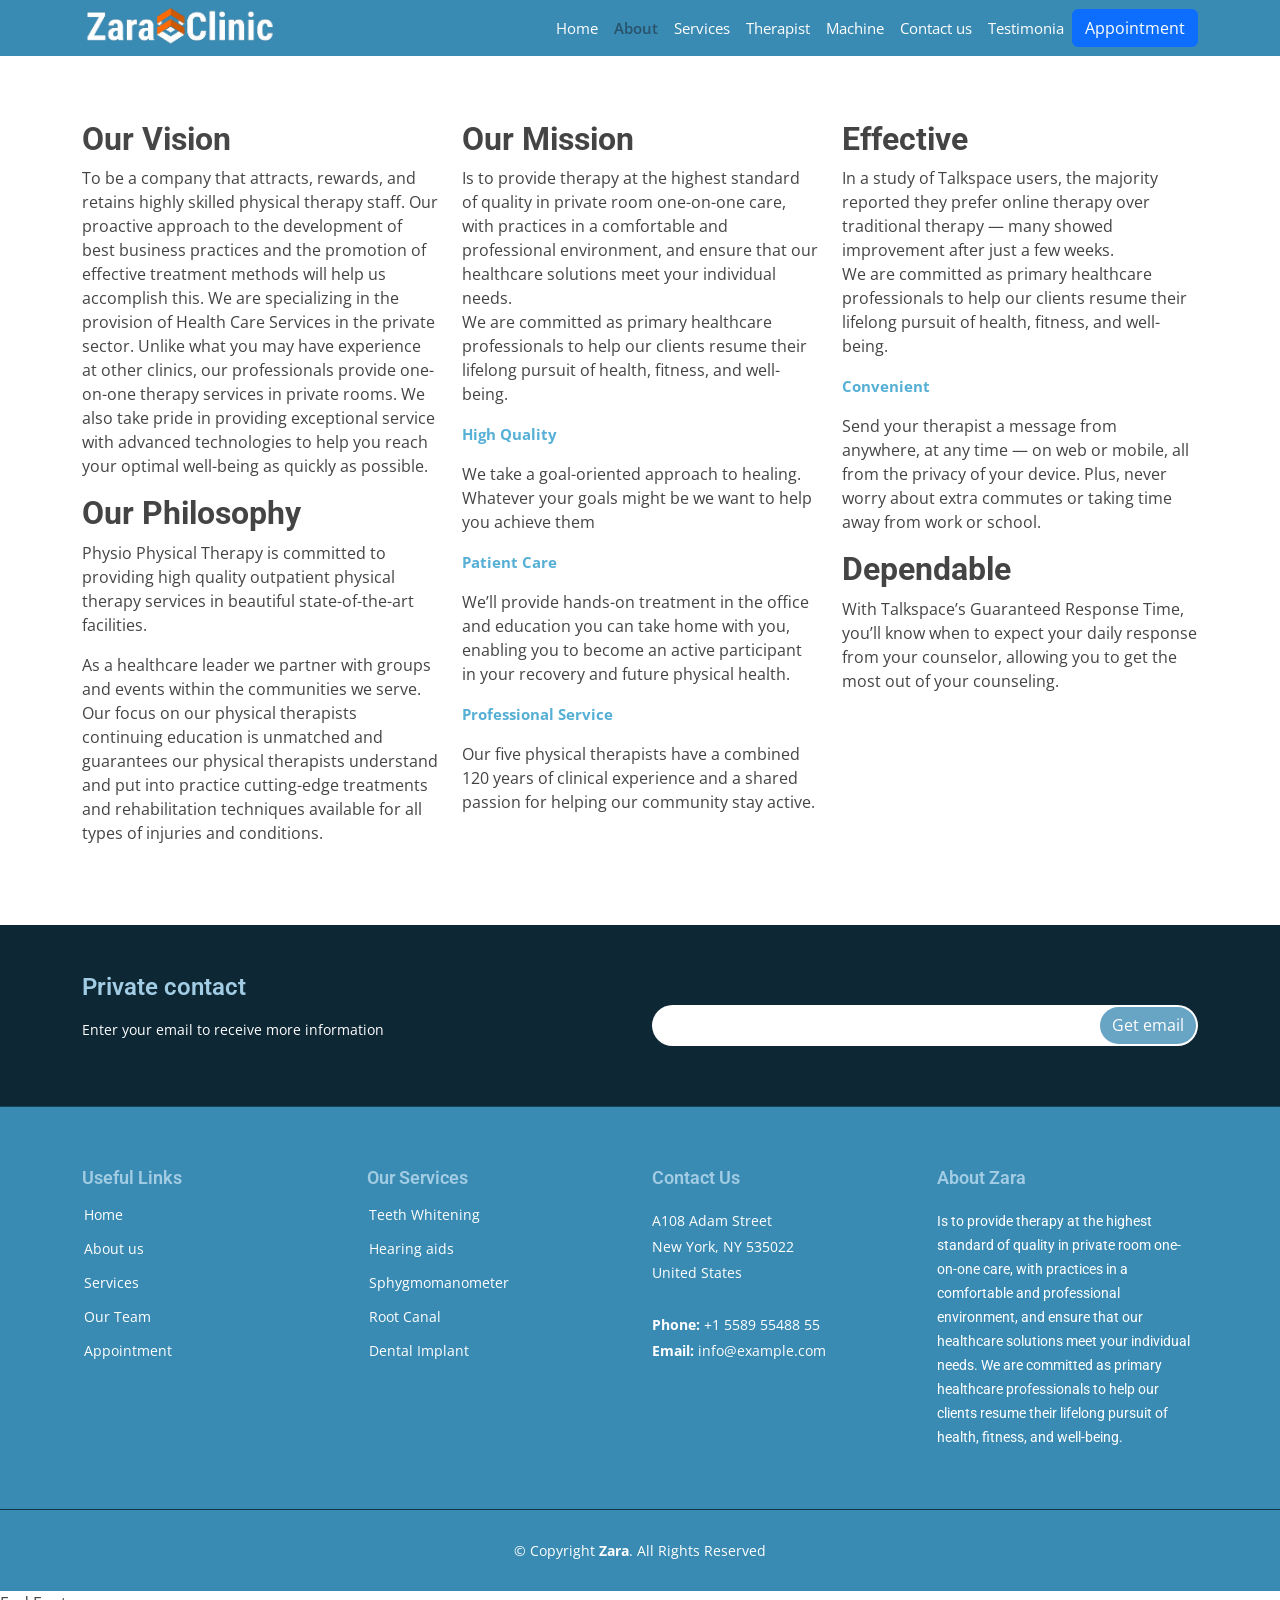
<file: about.html>
<!DOCTYPE html>
<html lang="en">

<head>
    <meta charset="utf-8">
    <meta content="width=device-width, initial-scale=1.0" name="viewport">
    <meta content="" name="description">
    <meta content="" name="keywords">

    <title>Zara Therapy Clinic</title>
    <!-- Google Fonts -->
    <link
        href="https://fonts.googleapis.com/css?family=Open+Sans:300,300i,400,400i,600,600i,700,700i|Roboto:300,300i,400,400i,500,500i,700,700i&display=swap"
        rel="stylesheet">
    <!-- Bootstrap -->
    <link href="https://cdn.jsdelivr.net/npm/bootstrap@5.3.2/dist/css/bootstrap.min.css" rel="stylesheet"
        integrity="sha384-T3c6CoIi6uLrA9TneNEoa7RxnatzjcDSCmG1MXxSR1GAsXEV/Dwwykc2MPK8M2HN" crossorigin="anonymous">

    <link href="style.css" rel="stylesheet">
</head>

<body>

    <!-- Header Start     -->
    <nav class="navbar navbar-expand-lg  sticky-sm-top">
        <div class="container">
            <img src="images/logo.png" class="float-end" alt="zara">
            <button class="navbar-toggler" type="button" data-bs-toggle="collapse"
                data-bs-target="#navbarSupportedContent" aria-controls="navbarSupportedContent" aria-expanded="false"
                aria-label="Toggle navigation">
                <span class="navbar-toggler-icon"></span>
            </button>
            <div class="collapse navbar-collapse" id="navbarSupportedContent">
                <ul class="navbar-nav ms-auto mb-2 mb-lg-0">
                    <li class="nav-item">
                        <a class="nav-link " href="index.html">Home</a>
                    </li>
                    <li class="nav-item">
                        <a class="nav-link active" aria-current="page" href="#">About</a>
                    </li>
                    <li class="nav-item">
                        <a class="nav-link" href="services.html">Services</a>
                    </li>

                    <li class="nav-item">
                        <a class="nav-link" href="therapist.html">Therapist</a>
                    </li>
                    <li class="nav-item">
                        <a class="nav-link" href="machine.html">Machine</a>
                    </li>
                    <li class="nav-item">
                        <a class="nav-link" href="contact.html">Contact us</a>
                    </li>
                    <li class="nav-item">
                        <a class="nav-link" href="testimonial.html">Testimonia</a>
                    </li>
                    </li>
                    <li class="nav-item">
                        <a href="appoinment.html"> <button class="btn btn-primary" type="submit">Appointment</button></a>
                    </li>


                </ul>

            </div>
        </div>
    </nav>

    <!-- Header End -->

    <!-- About Section  -->

    <div class="container  py-5 ">
        <div class="row  py-3">
            <div class="col">
                <h2 class="widget-title" style="color: #464646;">Our Vision</h2>
                <div class="siteorigin-widget-tinymce textwidget">
                    <p>To be a company that attracts, rewards, and retains highly skilled physical therapy staff. Our
                        proactive
                        approach to the development of best business practices and the promotion of effective treatment
                        methods
                        will
                        help us accomplish this. We are specializing in the provision of Health Care Services in the
                        private
                        sector.
                        Unlike what you may have experience at other clinics, our professionals provide one-on-one
                        therapy
                        services
                        in private rooms. We also take pride in providing exceptional service with advanced technologies
                        to help
                        you
                        reach your optimal well-being as quickly as possible.</p>
                </div>

                <div id="panel-7483-0-0-1" class="so-panel widget widget_sow-editor panel-last-child" data-index="1">
                    <div class="so-widget-sow-editor so-widget-sow-editor-base">
                        <h2 class="widget-title">Our Philosophy</h2>
                        <div class="siteorigin-widget-tinymce textwidget">
                            <p>Physio Physical Therapy is committed to providing high quality outpatient physical
                                therapy services
                                in
                                beautiful state-of-the-art facilities.</p>
                            <p>As a healthcare leader we partner with groups and events within the communities we serve.
                                Our focus
                                on
                                our
                                physical therapists continuing education is unmatched and guarantees our physical
                                therapists
                                understand
                                and
                                put into practice cutting-edge treatments and rehabilitation techniques available for
                                all types of
                                injuries
                                and conditions.</p>
                        </div>
                    </div>
                </div>
            </div>


            <div class="col">
                <h2 class="widget-title">Our Mission</h2>
                <div class="siteorigin-widget-tinymce textwidget">
                    <div>Is to provide therapy at the highest standard of quality in private room one-on-one care, with
                        practices
                        in a comfortable and professional environment, and ensure that our healthcare solutions meet
                        your
                        individual
                        needs.</div>
                    <p>We are committed as primary healthcare professionals to help our clients resume their lifelong
                        pursuit of
                        health, fitness, and well-being.</p>
                    <p><span style="color: #56afd5; font-size: 15px;"><strong>High <span
                                    style="color: #56afd5;">Quality</span></strong></span></p>
                    <p>We take a goal-oriented approach to healing. Whatever your goals might be we want to help you
                        achieve
                        them
                    </p>
                    <p><span style="color: #56afd5; font-size: 15px;"><strong>Patient Care</strong></span></p>
                    <p>We’ll provide hands-on treatment in the office and education you can take home with you, enabling
                        you to
                        become an active participant in your recovery and future physical health.</p>
                    <p><span style="color: #56afd5; font-size: 15px;"><strong>Professional Service </strong></span></p>
                    <p>Our five physical therapists have a combined 120 years of clinical experience and a shared
                        passion for
                        helping our community stay active.</p>
                    <p><span style="color: #56afd5; font-size: 15px;">
                </div>
            </div>

            <div class="col">
                <h2 class="widget-title">Effective</h2>
                <div class="siteorigin-widget-tinymce textwidget">
                    <div>In a study of Talkspace users, the majority reported they prefer online therapy over
                        traditional therapy — many showed improvement after just a few weeks.</div>
                    <p>We are committed as primary healthcare professionals to help our clients resume their lifelong
                        pursuit of
                        health, fitness, and well-being.</p>
                    <p><span style="color: #56afd5; font-size: 15px;"><strong>Convenient <span
                                    style="color: #56afd5;"></span></strong></span></p>
                    <p>Send your therapist a message from anywhere, at any time — on web or mobile, all from the privacy
                        of your device. Plus, never worry about extra commutes or taking time away from work or school.
                    </p>

                    <div id="panel-7483-0-0-1" class="so-panel widget widget_sow-editor panel-last-child"
                        data-index="1">
                        <div class="so-widget-sow-editor so-widget-sow-editor-base">
                            <h2 class="widget-title">Dependable</h2>
                            <div class="siteorigin-widget-tinymce textwidget">
                                <p>With Talkspace’s Guaranteed Response Time, you’ll know when to expect your daily
                                    response from your counselor, allowing you to get the most out of your counseling.
                                </p>
                          
                            </div>
                        </div>
                    </div>
                </div>


            </div>
        </div>
    </div>   

</main><!-- About Section End  -->


        <!-- Footer Start  -->
        <footer id="footer" data-aos="fade-up" data-aos-easing="ease-in-out" data-aos-duration="500">

            <div class="footer-newsletter">
                <div class="container">
                    <div class="row">
                        <div class="col-lg-6">
                            <h4>Private contact</h4>
                            <p>Enter your email to receive more information</p>
                        </div>
                        <div class="col-lg-6">
                            <form action="" method="post">
                                <input type="email" name="email"><input type="submit" value="Get email">
                            </form>
                        </div>
                    </div>
                </div>
            </div>

            <div class="footer-top">
                <div class="container">
                    <div class="row">

                        <div class="col-lg-3 col-md-6 footer-links">
                            <h4>Useful Links</h4>
                            <ul>
                                <li><i class="bx bx-chevron-right"></i> <a href="">Home</a></li>
                                <li><i class="bx bx-chevron-right"></i> <a href="">About us</a></li>
                                <li><i class="bx bx-chevron-right"></i> <a href="">Services</a></li>
                                <li><i class="bx bx-chevron-right"></i> <a href="">Our Team</a></li>
                                <li><i class="bx bx-chevron-right"></i> <a href="">Appointment</a></li>
                            </ul>
                        </div>

                        <div class="col-lg-3 col-md-6 footer-links">
                            <h4>Our Services</h4>
                            <ul>
                                <li><i class="bx bx-chevron-right"></i> <a href="">Teeth Whitening</a></li>
                                <li><i class="bx bx-chevron-right"></i> <a href="">Hearing aids</a></li>
                                <li><i class="bx bx-chevron-right"></i> <a href="">Sphygmomanometer</a></li>
                                <li><i class="bx bx-chevron-right"></i> <a href="">Root Canal</a></li>
                                <li><i class="bx bx-chevron-right"></i> <a href="">Dental Implant</a></li>
                            </ul>
                        </div>

                        <div class="col-lg-3 col-md-6 footer-contact">
                            <h4>Contact Us</h4>
                            <p>
                                A108 Adam Street <br>
                                New York, NY 535022<br>
                                United States <br><br>
                                <strong>Phone:</strong> +1 5589 55488 55<br>
                                <strong>Email:</strong> info@example.com<br>
                            </p>

                        </div>

                        <div class="col-lg-3 col-md-6 footer-info">
                            <h3>About Zara</h3>
                            <p>Is to provide therapy at the highest standard of quality in private room one-on-one care,
                                with practices
                                in a comfortable and professional environment, and ensure that our healthcare solutions
                                meet
                                your
                                individual needs.
                                We are committed as primary healthcare professionals to help our clients resume their
                                lifelong pursuit of health, fitness, and well-being.</p>

                        </div>

                    </div>
                </div>
            </div>

            <div class="container">
                <div class="row">
                    <div class="col-lg-4">
                        <div>
                            <h4 id="count"></h4>
                        </div>
                    </div>
                    <div class="col-lg-4">
                        <div class="copyright">
                            &copy; Copyright <strong><span>Zara</span></strong>. All Rights Reserved
                        </div>
                    </div>
                </div>
            </div>
        </footer>End Footer


        <script src="https://cdn.jsdelivr.net/npm/bootstrap@5.3.2/dist/js/bootstrap.bundle.min.js"
            integrity="sha384-C6RzsynM9kWDrMNeT87bh95OGNyZPhcTNXj1NW7RuBCsyN/o0jlpcV8Qyq46cDfL"
            crossorigin="anonymous"></script>
</body>

</html>
</file>
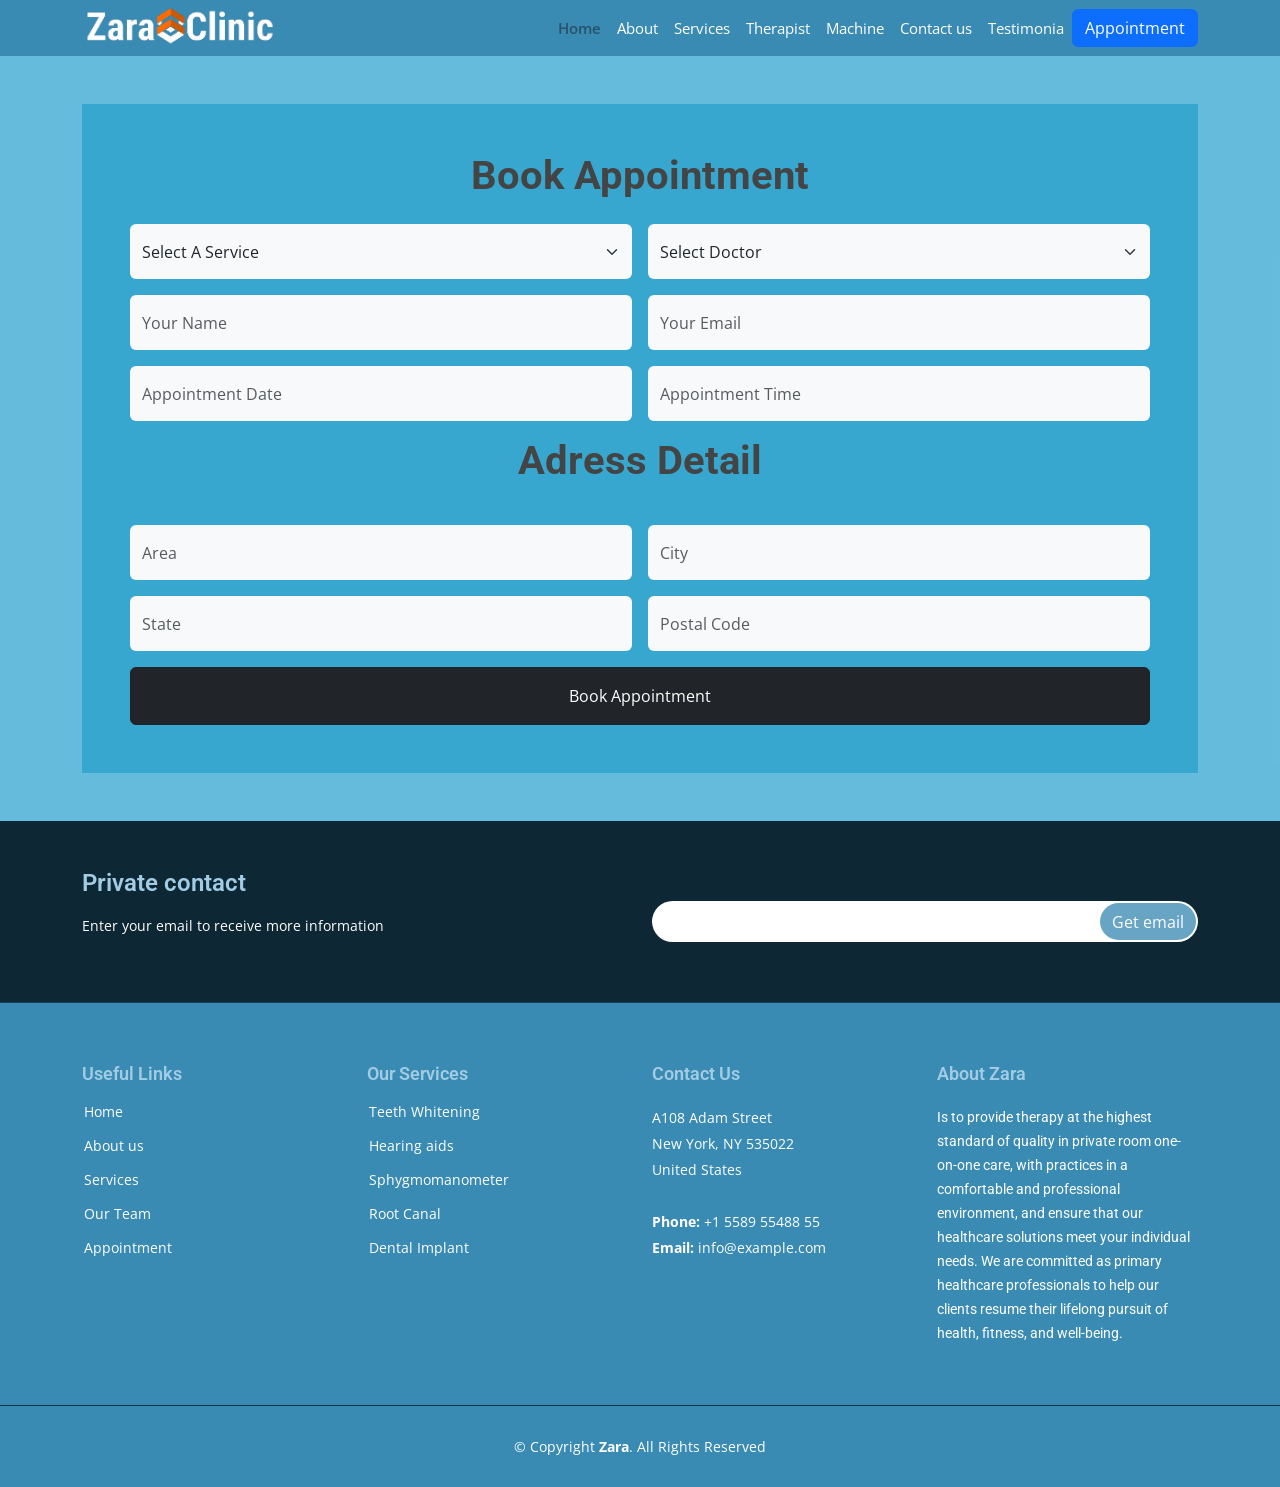
<file: appoinment.html>
<!DOCTYPE html>
<html lang="en">

<head>
    <meta charset="utf-8">
    <meta content="width=device-width, initial-scale=1.0" name="viewport">
    <meta content="" name="description">
    <meta content="" name="keywords">

    <title>Zara Therapy Clinic</title>
    <!-- Google Fonts -->
    <link
        href="https://fonts.googleapis.com/css?family=Open+Sans:300,300i,400,400i,600,600i,700,700i|Roboto:300,300i,400,400i,500,500i,700,700i&display=swap"
        rel="stylesheet">
    <!-- Bootstrap -->
    <link href="https://cdn.jsdelivr.net/npm/bootstrap@5.3.2/dist/css/bootstrap.min.css" rel="stylesheet"
        integrity="sha384-T3c6CoIi6uLrA9TneNEoa7RxnatzjcDSCmG1MXxSR1GAsXEV/Dwwykc2MPK8M2HN" crossorigin="anonymous">

    <link href="style.css" rel="stylesheet">
</head>

<body>

    <!-- Header Start     -->
    <nav class="navbar navbar-expand-lg  sticky-sm-top">
        <div class="container">
            <img src="images/logo.png" class="float-end" alt="zara">
            <button class="navbar-toggler" type="button" data-bs-toggle="collapse"
                data-bs-target="#navbarSupportedContent" aria-controls="navbarSupportedContent" aria-expanded="false"
                aria-label="Toggle navigation">
                <span class="navbar-toggler-icon"></span>
            </button>
            <div class="collapse navbar-collapse" id="navbarSupportedContent">
                <ul class="navbar-nav ms-auto mb-2 mb-lg-0">
                    <li class="nav-item">
                        <a class="nav-link active" aria-current="page" href="index.html">Home</a>
                    </li>
                    <li class="nav-item">
                        <a class="nav-link " href="about.html">About</a>
                    </li>
                    <li class="nav-item">
                        <a class="nav-link" href="services.html">Services</a>
                    </li>

                    <li class="nav-item">
                        <a class="nav-link" href="therapist.html">Therapist</a>
                    </li>
                    <li class="nav-item">
                        <a class="nav-link" href="machine.html">Machine</a>
                    </li>
                    <li class="nav-item">
                        <a class="nav-link" href="contact.html">Contact us</a>
                    </li>
                    <li class="nav-item">
                        <a class="nav-link" href="testimonial.html">Testimonia</a>
                    </li>
                    </li>
                    <li class="nav-item">
                        <button class="btn btn-primary" type="submit">Appointment</button>
                    </li>


                </ul>

            </div>
        </div>
    </nav>

    <!-- Header End -->
    <!-- Appoinment Start -->
    <div class="container-fluid  appointment-form py-5  " data-wow-delay="0.1s">
      <div class="container">
        <div class="row gx-5">
            <div class="col">
                <div class="appointment-form h-100 d-flex flex-column justify-content-center text-center p-5 wow zoomIn"
                    data-wow-delay="0.6s">
                    <h1 class=" mb-4">Book Appointment</h1>
                    <form autocomplete="on">
                        <div class="row g-3">
                            <div class="col-12 col-sm-6">
                                <select class="form-select bg-light border-0" style="height: 55px;" required>
                                    <option selected>Select A Service</option>
                                    <option value="1">Free</option>
                                    <option value="2">VIP</option>
                                    <option value="3">SVIP</option>
                                </select>
                            </div>
                            <div class="col-12 col-sm-6">
                                <select class="form-select bg-light border-0" style="height: 55px;" required>
                                    <option selected>Select Doctor</option>
                                    <option value="1">Dr. Jacek Laskowski</option>
                                    <option value="2">Dr. Milena Kolarova</option>
                                    <option value="3">Dr. Al-dababsekh Haytam</option>
                                    <option value="4">Dr. Jiri Pazdirek</option>
                                    <option value="5">Dr. Nesrin Dilbaz</option>
                                    <option value="6">Dr. Ali Seydi Ozgul</option>
                                </select>
                            </div>
                            <div class="col-12 col-sm-6">
                                <input type="text" class="form-control bg-light border-0"
                                    placeholder="Your Name" style="height: 55px;" required>
                            </div>
                            <div class="col-12 col-sm-6">
                                <input type="email" class="form-control bg-light border-0"
                                    placeholder="Your Email" style="height: 55px;" required>
                            </div>
                            <div class="col-12 col-sm-6">
                                <div class="date" id="date1" data-target-input="nearest">
                                    <input type="text"
                                        class="form-control bg-light border-0 datetimepicker-input"
                                        placeholder="Appointment Date" data-target="#date1"
                                        data-toggle="datetimepicker" style="height: 55px;" required>
                                </div>
                            </div>
                            <div class="col-12 col-sm-6">
                                <div class="time" id="time1" data-target-input="nearest">
                                    <input type="text"
                                        class="form-control bg-light border-0 datetimepicker-input"
                                        placeholder="Appointment Time" data-target="#time1"
                                        data-toggle="datetimepicker" style="height: 55px;" required>
                                </div>
                            </div>
                            <h1 class=" mb-4">Adress Detail</h1>
                             <div class="col-12 col-sm-6">
                                <div class="time" id="time1" data-target-input="nearest">
                                    <input type="text"
                                        class="form-control bg-light border-0 datetimepicker-input"
                                        placeholder="Area" data-target="#Area1"
                                        data-toggle="datetimepicker" style="height: 55px;" required>
                                </div>
                            </div>
                            <div class="col-12 col-sm-6">
                                <div class="time" id="time1" data-target-input="nearest">
                                    <input type="text"
                                        class="form-control bg-light border-0 datetimepicker-input"
                                        placeholder="City" data-target="#City1"
                                        data-toggle="datetimepicker" style="height: 55px;" required>
                                </div>
                            </div>
                            <div class="col-12 col-sm-6">
                                <div class="time" id="time1" data-target-input="nearest">
                                    <input type="text"
                                        class="form-control bg-light border-0 datetimepicker-input"
                                        placeholder="State" data-target="#State1"
                                        data-toggle="datetimepicker" style="height: 55px;" required>
                                </div>
                            </div>
                            <div class="col-12 col-sm-6">
                                <div class="time" id="time1" data-target-input="nearest">
                                    <input type="text"
                                        class="form-control bg-light border-0 datetimepicker-input"
                                        placeholder="Postal Code" data-target="#Postal Code1"
                                        data-toggle="datetimepicker" style="height: 55px;" required>
                                </div>
                            </div>
                            <div class="col-12">
                                <button class="btn btn-dark w-100 py-3" type="submit">Book Appointment</button>
                            </div>
                        </div>
                    </form>
                </div>
            </div>
        </div>
    
















       
      </div>
    </div>
    <!--Appoinment End -->

   

   <!-- Footer Start  -->
   <footer id="footer" data-aos="fade-up" data-aos-easing="ease-in-out" data-aos-duration="500">

    <div class="footer-newsletter">
        <div class="container">
            <div class="row">
                <div class="col-lg-6">
                    <h4>Private contact</h4>
                    <p>Enter your email to receive more information</p>
                </div>
                <div class="col-lg-6">
                    <form action="" method="post">
                        <input type="email" name="email"><input type="submit" value="Get email">
                    </form>
                </div>
            </div>
        </div>
    </div>

    <div class="footer-top">
        <div class="container">
            <div class="row">

                <div class="col-lg-3 col-md-6 footer-links">
                    <h4>Useful Links</h4>
                    <ul>
                        <li><i class="bx bx-chevron-right"></i> <a href="">Home</a></li>
                        <li><i class="bx bx-chevron-right"></i> <a href="">About us</a></li>
                        <li><i class="bx bx-chevron-right"></i> <a href="">Services</a></li>
                        <li><i class="bx bx-chevron-right"></i> <a href="">Our Team</a></li>
                        <li><i class="bx bx-chevron-right"></i> <a href="">Appointment</a></li>
                    </ul>
                </div>

                <div class="col-lg-3 col-md-6 footer-links">
                    <h4>Our Services</h4>
                    <ul>
                        <li><i class="bx bx-chevron-right"></i> <a href="">Teeth Whitening</a></li>
                        <li><i class="bx bx-chevron-right"></i> <a href="">Hearing aids</a></li>
                        <li><i class="bx bx-chevron-right"></i> <a href="">Sphygmomanometer</a></li>
                        <li><i class="bx bx-chevron-right"></i> <a href="">Root Canal</a></li>
                        <li><i class="bx bx-chevron-right"></i> <a href="">Dental Implant</a></li>
                    </ul>
                </div>

                <div class="col-lg-3 col-md-6 footer-contact">
                    <h4>Contact Us</h4>
                    <p>
                        A108 Adam Street <br>
                        New York, NY 535022<br>
                        United States <br><br>
                        <strong>Phone:</strong> +1 5589 55488 55<br>
                        <strong>Email:</strong> info@example.com<br>
                    </p>

                </div>

                <div class="col-lg-3 col-md-6 footer-info">
                    <h3>About Zara</h3>
                    <p>Is to provide therapy at the highest standard of quality in private room one-on-one care,
                        with practices
                        in a comfortable and professional environment, and ensure that our healthcare solutions
                        meet
                        your
                        individual needs.
                        We are committed as primary healthcare professionals to help our clients resume their
                        lifelong pursuit of health, fitness, and well-being.</p>

                </div>

            </div>
        </div>
    </div>

    <div class="container">
        <div class="row">
            <div class="col-lg-4">
                <div>
                    <h4 id="count"></h4>
                </div>
            </div>
            <div class="col-lg-4">
                <div class="copyright">
                    &copy; Copyright <strong><span>Zara</span></strong>. All Rights Reserved
                </div>
            </div>
        </div>
    </div>
</footer>
<!-- End Footer -->


<script src="https://cdn.jsdelivr.net/npm/bootstrap@5.3.2/dist/js/bootstrap.bundle.min.js"
    integrity="sha384-C6RzsynM9kWDrMNeT87bh95OGNyZPhcTNXj1NW7RuBCsyN/o0jlpcV8Qyq46cDfL"
    crossorigin="anonymous"></script>
</body>

</html>
</file>
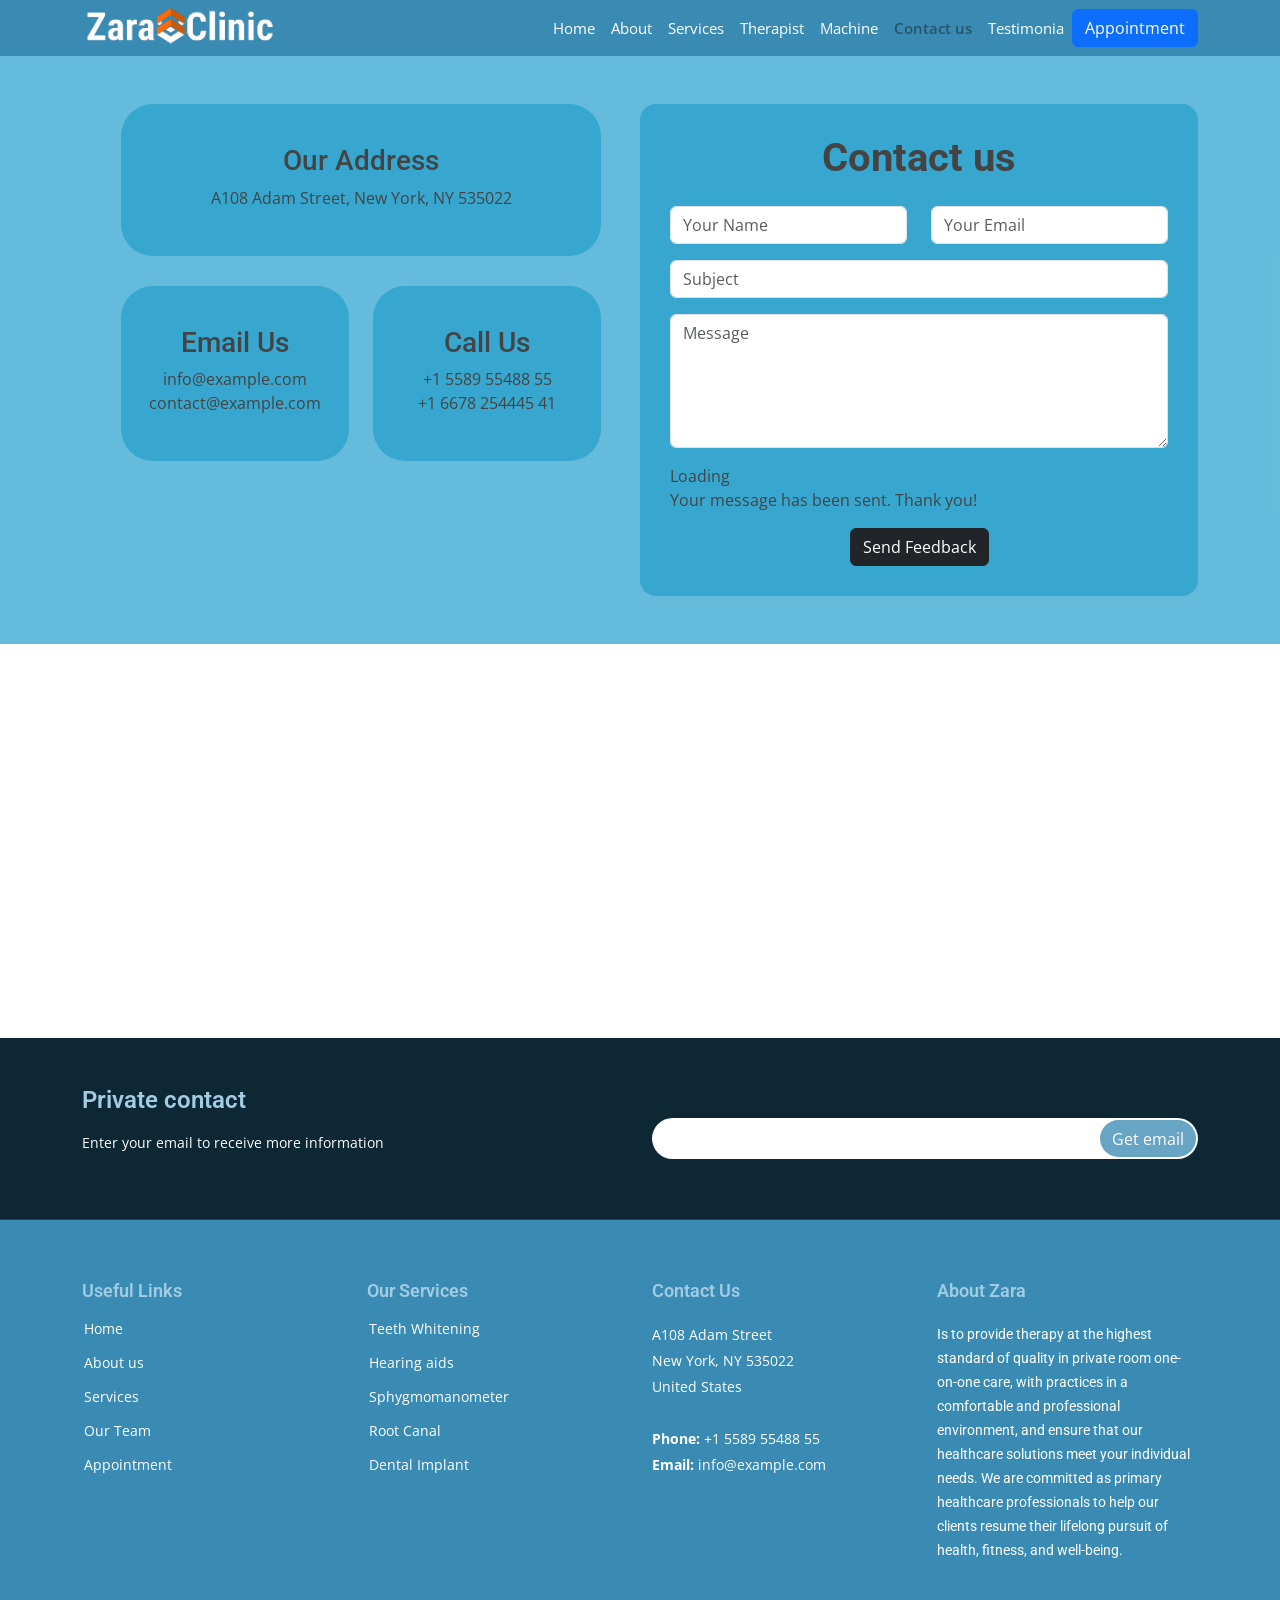
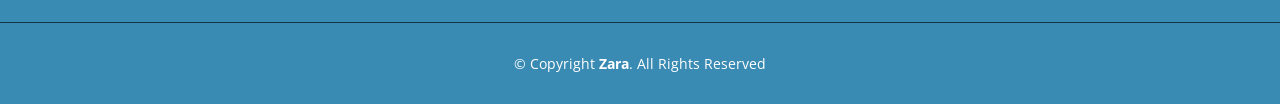
<file: contact.html>
<!DOCTYPE html>
<html lang="en">

<head>
    <meta charset="utf-8">
    <meta content="width=device-width, initial-scale=1.0" name="viewport">
    <meta content="" name="description">
    <meta content="" name="keywords">

    <title>Zara Therapy Clinic</title>
    <!-- Google Fonts -->
    <link
        href="https://fonts.googleapis.com/css?family=Open+Sans:300,300i,400,400i,600,600i,700,700i|Roboto:300,300i,400,400i,500,500i,700,700i&display=swap"
        rel="stylesheet">
    <!-- Bootstrap -->
    <link href="https://cdn.jsdelivr.net/npm/bootstrap@5.3.2/dist/css/bootstrap.min.css" rel="stylesheet"
        integrity="sha384-T3c6CoIi6uLrA9TneNEoa7RxnatzjcDSCmG1MXxSR1GAsXEV/Dwwykc2MPK8M2HN" crossorigin="anonymous">

    <link href="style.css" rel="stylesheet">

</head>

<body>

    <!-- Header Start     -->
    <nav class="navbar navbar-expand-lg  sticky-sm-top">
        <div class="container">
            <img src="images/logo.png" class="float-end" alt="zara">
            <button class="navbar-toggler" type="button" data-bs-toggle="collapse"
                data-bs-target="#navbarSupportedContent" aria-controls="navbarSupportedContent" aria-expanded="false"
                aria-label="Toggle navigation">
                <span class="navbar-toggler-icon"></span>
            </button>
            <div class="collapse navbar-collapse" id="navbarSupportedContent">
                <ul class="navbar-nav ms-auto mb-2 mb-lg-0">
                    <li class="nav-item">
                        <a class="nav-link " href="index.html">Home</a>
                    </li>
                    <li class="nav-item">
                        <a class="nav-link " href="about.html">About</a>
                    </li>
                    <li class="nav-item">
                        <a class="nav-link" href="services.html">Services</a>
                    </li>

                    <li class="nav-item">
                        <a class="nav-link" href="therapist.html">Therapist</a>
                    </li>
                    <li class="nav-item">
                        <a class="nav-link" href="machine.html">Machine</a>
                    </li>
                    <li class="nav-item">
                        <a class="nav-link active" aria-current="page" href="#">Contact us</a>
                    </li>
                    <li class="nav-item">
                        <a class="nav-link" href="testimonial.html">Testimonia</a>
                    </li>
                    </li>
                    <li class="nav-item">
                       <a href="appoinment.html"> <button class="btn btn-primary" type="submit">Appointment</button></a>
                    </li>


                </ul>

            </div>
        </div>
    </nav>

    <!-- Header End -->
    <!-- Contact Section  Start -->
    <div class="container-fluid appointment-form  py-5  " data-wow-delay="0.1s">
      <div class="container">
        <div class="row gx-5">
          
  
      
      <section class="contact" data-aos="fade-up" data-aos-easing="ease-in-out" data-aos-duration="500">
        <div class="container">
  
          <div class="row">
  
            <div class="col-lg-6 text-center align-items-center j ">
  
              <div class="row">
                <div class="col-md-12">
                  <div class="info-box">
                    <i class="bx bx-map"></i>
                    <h3>Our Address</h3>
                    <p>A108 Adam Street, New York, NY 535022</p>
                  </div>
                </div>
                <div class="col-md-6">
                  <div class="info-box">
                    <i class="bx bx-envelope"></i>
                    <h3>Email Us</h3>
                    <p>info@example.com<br>contact@example.com</p>
                  </div>
                </div>
                <div class="col-md-6">
                  <div class="info-box">
                    <i class="bx bx-phone-call"></i>
                    <h3>Call Us</h3>
                    <p>+1 5589 55488 55<br>+1 6678 254445 41</p>
                  </div>
                </div>
              </div>
  
            </div>
  
            <div class="col-lg-6  email-form ">
                <h1 class=" mb-4 text-center">Contact us</h1>
              <form  role="form" >
                <div class="row">
                  <div class="col-md-6 form-group">
                    <input type="text" name="name" class="form-control" id="name" placeholder="Your Name" required>
                  </div>
                  <div class="col-md-6 form-group mt-3 mt-md-0">
                    <input type="email" class="form-control" name="email" id="email" placeholder="Your Email" required>
                  </div>
                </div>
                <div class="form-group mt-3">
                  <input type="text" class="form-control" name="subject" id="subject" placeholder="Subject" required>
                </div>
                <div class="form-group mt-3">
                  <textarea class="form-control" name="message" rows="5" placeholder="Message" required></textarea>
                </div>
                <div class="my-3">
                  <div class="loading">Loading</div>
                  <div class="error-message"></div>
                  <div class="sent-message">Your message has been sent. Thank you!</div>
                </div>
                <div class="text-center mx-5"><button  class="btn btn-dark" type="submit">Send Feedback</button></div>
              </form>
            </div>
  
          </div>
  
        </div>
      </section>
  

      </div>
    </div>
    </div>
    <!--Contact Section End-->

       <!-- Start Map Section -->
       <section class="map mt-2">
        <div class="container-fluid p-0">
            <iframe
                src="https://www.google.com/maps/embed?pb=!1m18!1m12!1m3!1d3024.2219901290355!2d-74.00369368400567!3d40.71312937933185!2m3!1f0!2f0!3f0!3m2!1i1024!2i768!4f13.1!3m3!1m2!1s0x89c25a23e28c1191%3A0x49f75d3281df052a!2s150%20Park%20Row%2C%20New%20York%2C%20NY%2010007%2C%20USA!5e0!3m2!1sen!2sbg!4v1579767901424!5m2!1sen!2sbg"
                frameborder="0" style="border:0;" allowfullscreen=""></iframe>
        </div>
    </section>
    <!-- End Map Section -->

   
   <!-- Footer Start  -->
   <footer id="footer" data-aos="fade-up" data-aos-easing="ease-in-out" data-aos-duration="500">

    <div class="footer-newsletter">
        <div class="container">
            <div class="row">
                <div class="col-lg-6">
                    <h4>Private contact</h4>
                    <p>Enter your email to receive more information</p>
                </div>
                <div class="col-lg-6">
                    <form action="" method="post">
                        <input type="email" name="email"><input type="submit" value="Get email">
                    </form>
                </div>
            </div>
        </div>
    </div>

    <div class="footer-top">
        <div class="container">
            <div class="row">

                <div class="col-lg-3 col-md-6 footer-links">
                    <h4>Useful Links</h4>
                    <ul>
                        <li><i class="bx bx-chevron-right"></i> <a href="">Home</a></li>
                        <li><i class="bx bx-chevron-right"></i> <a href="">About us</a></li>
                        <li><i class="bx bx-chevron-right"></i> <a href="">Services</a></li>
                        <li><i class="bx bx-chevron-right"></i> <a href="">Our Team</a></li>
                        <li><i class="bx bx-chevron-right"></i> <a href="">Appointment</a></li>
                    </ul>
                </div>

                <div class="col-lg-3 col-md-6 footer-links">
                    <h4>Our Services</h4>
                    <ul>
                        <li><i class="bx bx-chevron-right"></i> <a href="">Teeth Whitening</a></li>
                        <li><i class="bx bx-chevron-right"></i> <a href="">Hearing aids</a></li>
                        <li><i class="bx bx-chevron-right"></i> <a href="">Sphygmomanometer</a></li>
                        <li><i class="bx bx-chevron-right"></i> <a href="">Root Canal</a></li>
                        <li><i class="bx bx-chevron-right"></i> <a href="">Dental Implant</a></li>
                    </ul>
                </div>

                <div class="col-lg-3 col-md-6 footer-contact">
                    <h4>Contact Us</h4>
                    <p>
                        A108 Adam Street <br>
                        New York, NY 535022<br>
                        United States <br><br>
                        <strong>Phone:</strong> +1 5589 55488 55<br>
                        <strong>Email:</strong> info@example.com<br>
                    </p>

                </div>

                <div class="col-lg-3 col-md-6 footer-info">
                    <h3>About Zara</h3>
                    <p>Is to provide therapy at the highest standard of quality in private room one-on-one care,
                        with practices
                        in a comfortable and professional environment, and ensure that our healthcare solutions
                        meet
                        your
                        individual needs.
                        We are committed as primary healthcare professionals to help our clients resume their
                        lifelong pursuit of health, fitness, and well-being.</p>

                </div>

            </div>
        </div>
    </div>

    <div class="container">
        <div class="row">
            <div class="col-lg-4">
                <div>
                    <h4 id="count"></h4>
                </div>
            </div>
            <div class="col-lg-4">
                <div class="copyright">
                    &copy; Copyright <strong><span>Zara</span></strong>. All Rights Reserved
                </div>
            </div>
        </div>
    </div>
</footer>
<!-- End Footer -->


<script src="https://cdn.jsdelivr.net/npm/bootstrap@5.3.2/dist/js/bootstrap.bundle.min.js"
    integrity="sha384-C6RzsynM9kWDrMNeT87bh95OGNyZPhcTNXj1NW7RuBCsyN/o0jlpcV8Qyq46cDfL"
    crossorigin="anonymous"></script>
</body>

</html>
</file>
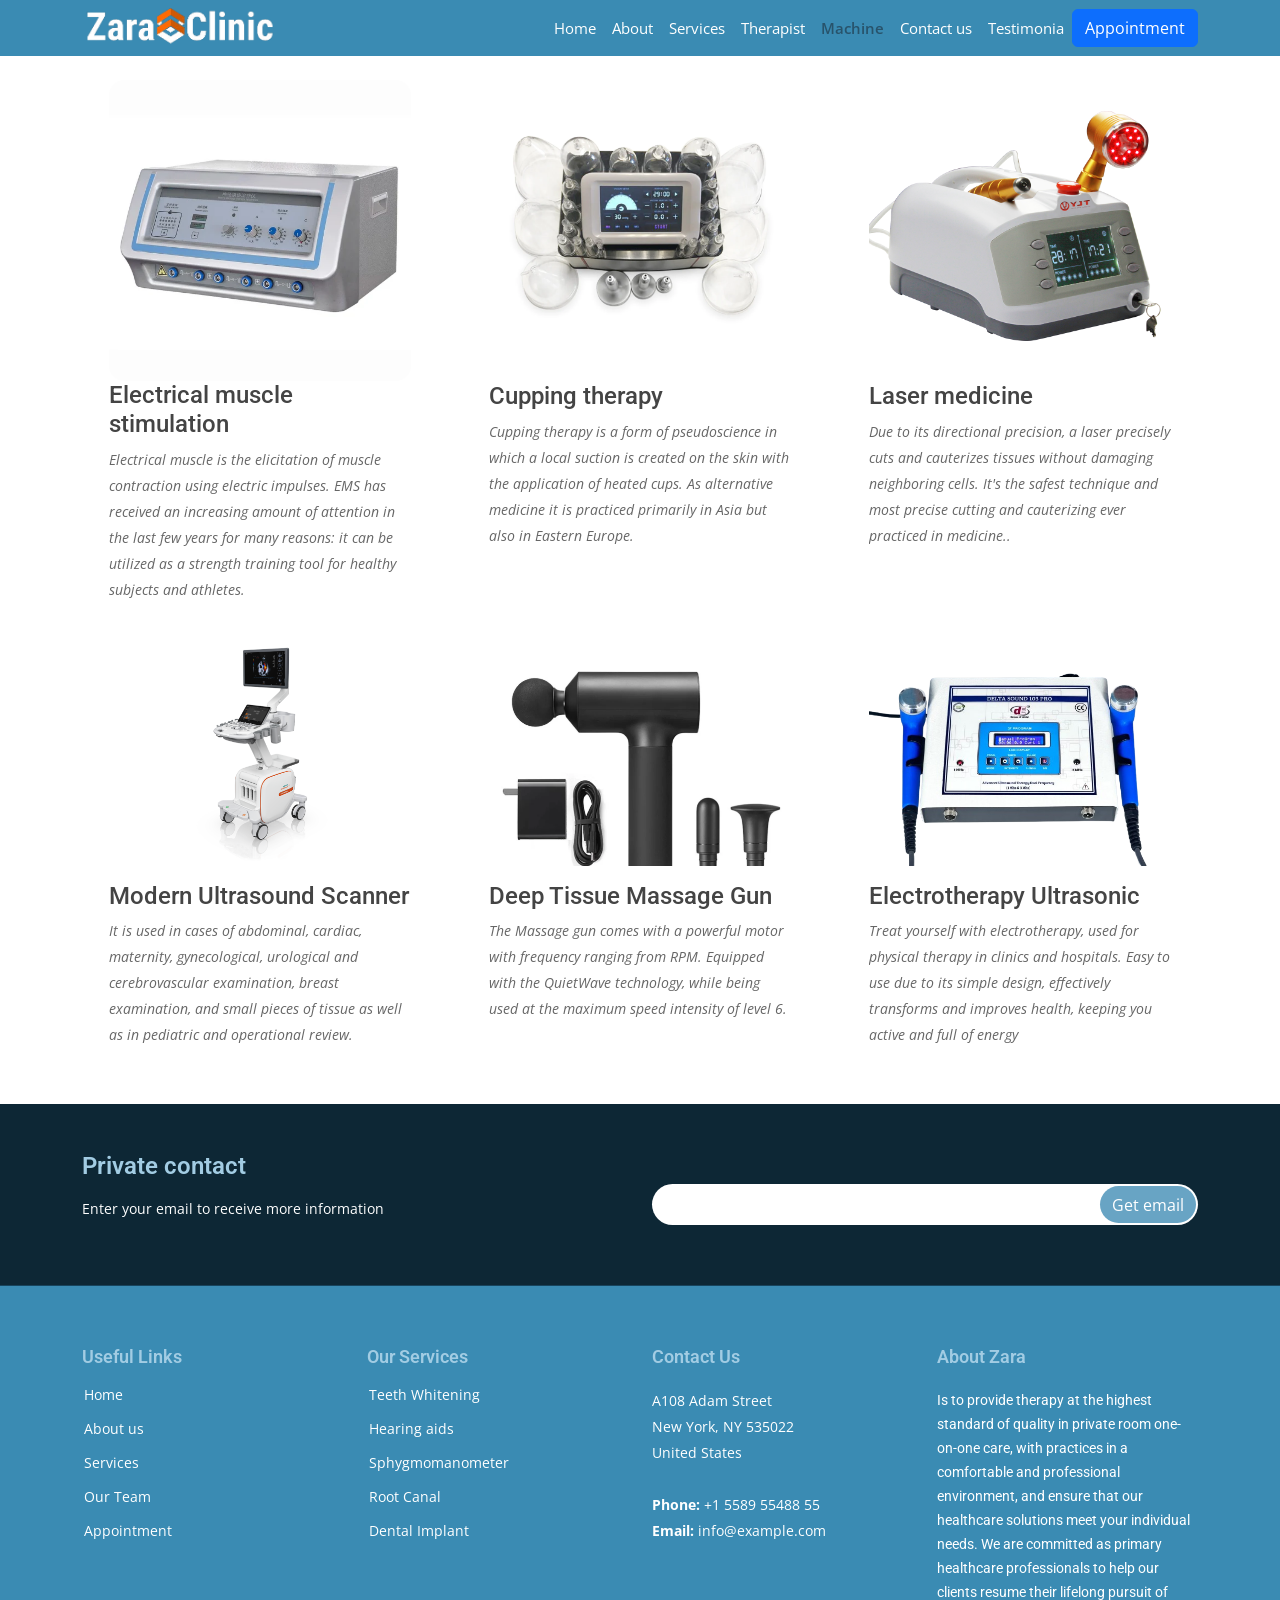
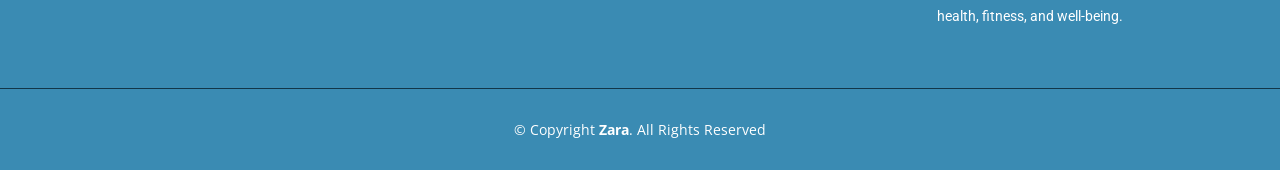
<file: machine.html>
<!DOCTYPE html>
<html lang="en">

<head>
    <meta charset="utf-8">
    <meta content="width=device-width, initial-scale=1.0" name="viewport">
    <meta content="" name="description">
    <meta content="" name="keywords">

    <title>Zara Therapy Clinic</title>
    <!-- Google Fonts -->
    <link
        href="https://fonts.googleapis.com/css?family=Open+Sans:300,300i,400,400i,600,600i,700,700i|Roboto:300,300i,400,400i,500,500i,700,700i&display=swap"
        rel="stylesheet">
    <!-- Bootstrap -->
    <link href="https://cdn.jsdelivr.net/npm/bootstrap@5.3.2/dist/css/bootstrap.min.css" rel="stylesheet"
        integrity="sha384-T3c6CoIi6uLrA9TneNEoa7RxnatzjcDSCmG1MXxSR1GAsXEV/Dwwykc2MPK8M2HN" crossorigin="anonymous">

    <link href="style.css" rel="stylesheet">
</head>

<body>

    <!-- Header Start     -->
    <nav class="navbar navbar-expand-lg  sticky-sm-top">
        <div class="container">
            <img src="images/logo.png" class="float-end" alt="zara">
            <button class="navbar-toggler" type="button" data-bs-toggle="collapse"
                data-bs-target="#navbarSupportedContent" aria-controls="navbarSupportedContent" aria-expanded="false"
                aria-label="Toggle navigation">
                <span class="navbar-toggler-icon"></span>
            </button>
            <div class="collapse navbar-collapse" id="navbarSupportedContent">
                <ul class="navbar-nav ms-auto mb-2 mb-lg-0">
                    <li class="nav-item">
                        <a class="nav-link " href="index.html">Home</a>
                    </li>
                    <li class="nav-item">
                        <a class="nav-link " href="about.html">About</a>
                    </li>
                    <li class="nav-item">
                        <a class="nav-link" href="services.html">Services</a>
                    </li>

                    <li class="nav-item">
                        <a class="nav-link" href="therapist.html">Therapist</a>
                    </li>
                    <li class="nav-item">
                        <a class="nav-link active" aria-current="page" href="#">Machine</a>
                    </li>
                    <li class="nav-item">
                        <a class="nav-link" href="contact.html">Contact us</a>
                    </li>
                    <li class="nav-item">
                        <a class="nav-link" href="testimonial.html">Testimonia</a>
                    </li>
                    </li>
                    <li class="nav-item">
                        <a href="appoinment.html"> <button class="btn btn-primary" type="submit">Appointment</button></a>
                    </li>


                </ul>

            </div>
        </div>
    </nav>

    <!-- Header End -->
    <!-- Machine Section  -->
    <section class="machine" data-aos="fade-up" data-aos-easing="ease-in-out" data-aos-duration="500">
        <div class="container mt-4">

            <div class="row">

                <div class="col-lg-4 col-md-6 d-flex align-items-stretch  col-sm-4 align-items-center ">
                    <div class="machine">
                        <div class="machine-img">
                            <img src="images/Electrotherapy.webp" class="img-fluid" height="" alt="">

                        </div>
                        <div class="machine-info ">
                            <h4>Electrical muscle stimulation</h4>
                            <p>Electrical muscle is the elicitation of muscle contraction using electric
                                impulses. EMS has received an increasing amount of attention in the last few years for
                                many reasons: it can be utilized as a strength training tool for healthy subjects and
                                athletes.</p>
                        </div>
                    </div>
                </div>

                <div class="col-lg-4 col-md-6 d-flex align-items-stretch  col-sm-4 align-items-center ">
                    <div class="machine">
                        <div class="machine-img">
                            <img src="images/vacum cupping.webp" class="img-fluid" alt="">

                        </div>
                        <div class="machine-info  ">
                            <h4>Cupping therapy</h4>
                            <p>Cupping therapy is a form of pseudoscience in which a local suction is created on the
                                skin with the application of heated cups. As alternative medicine it is practiced
                                primarily in Asia but also in Eastern Europe.</p>
                        </div>
                    </div>
                </div>


                <div class="col-lg-4 col-md-6 d-flex align-items-stretch  col-sm-4 align-items-center ">
                    <div class="machine">
                        <div class="machine-img">
                            <img src="images/cold laser.jpg" class="img-fluid" alt="">

                        </div>
                        <div class="machine-info ">
                            <h4>Laser medicine</h4>
                            <p>Due to its directional precision, a laser precisely cuts and cauterizes tissues without
                                damaging neighboring cells. It's the safest technique and most precise cutting and
                                cauterizing ever practiced in medicine..</p>
                        </div>
                    </div>
                </div>

                <div class="col-lg-4 col-md-6 d-flex align-items-stretch  col-sm-4 align-items-center ">
                    <div class="machine">
                        <div class="machine-img">
                            <img src="images/ultra sound.webp" class="img-fluid" alt="">

                        </div>
                        <div class="machine-info my-3">
                            <h4>Modern Ultrasound Scanner </h4>
                            <p> It is used in cases of abdominal, cardiac, maternity, gynecological,
                                urological and cerebrovascular examination, breast examination, and small pieces of
                                tissue as well as in pediatric and operational review.

                            </p>
                        </div>
                    </div>
                </div>

                <div class="col-lg-4 col-md-6 d-flex align-items-stretch  col-sm-4 align-items-center ">
                    <div class="machine">
                        <div class="machine-img">
                            <img src="images/Xiaomi-Mi-Massage-Gun-1200x900.webp" class="img-fluid" alt="">

                        </div>
                        <div class="machine-info my-3">
                            <h4>Deep Tissue Massage Gun </h4>
                            <p>The Massage gun comes with a powerful motor with frequency ranging from RPM. Equipped
                                with the QuietWave technology, while being used at the maximum speed intensity of
                                level 6.</p>
                        </div>
                    </div>
                </div>

                <div class="col-lg-4 col-md-6 d-flex align-items-stretch  col-sm-4 align-items-center ">
                    <div class="machine">
                        <div class="machine-img">
                            <img src="images/Electrotherapy-Ultrasonic.png" class="img-fluid" alt="">

                        </div>
                        <div class="machine-info my-3">
                            <h4>Electrotherapy Ultrasonic</h4>
                            <p>Treat yourself with electrotherapy, used for physical therapy in clinics and hospitals.
                                Easy to use due to its simple design, effectively transforms and improves health,
                                keeping you active and full of energy</p>
                        </div>
                    </div>
                </div>

            </div>

        </div>
    </section>
    <!-- End Machine Section -->

    <!-- Footer Start  -->
    <footer id="footer" data-aos="fade-up" data-aos-easing="ease-in-out" data-aos-duration="500">

        <div class="footer-newsletter">
            <div class="container">
                <div class="row">
                    <div class="col-lg-6">
                        <h4>Private contact</h4>
                        <p>Enter your email to receive more information</p>
                    </div>
                    <div class="col-lg-6">
                        <form action="" method="post">
                            <input type="email" name="email"><input type="submit" value="Get email">
                        </form>
                    </div>
                </div>
            </div>
        </div>

        <div class="footer-top">
            <div class="container">
                <div class="row">

                    <div class="col-lg-3 col-md-6 footer-links">
                        <h4>Useful Links</h4>
                        <ul>
                            <li><i class="bx bx-chevron-right"></i> <a href="">Home</a></li>
                            <li><i class="bx bx-chevron-right"></i> <a href="">About us</a></li>
                            <li><i class="bx bx-chevron-right"></i> <a href="">Services</a></li>
                            <li><i class="bx bx-chevron-right"></i> <a href="">Our Team</a></li>
                            <li><i class="bx bx-chevron-right"></i> <a href="">Appointment</a></li>
                        </ul>
                    </div>

                    <div class="col-lg-3 col-md-6 footer-links">
                        <h4>Our Services</h4>
                        <ul>
                            <li><i class="bx bx-chevron-right"></i> <a href="">Teeth Whitening</a></li>
                            <li><i class="bx bx-chevron-right"></i> <a href="">Hearing aids</a></li>
                            <li><i class="bx bx-chevron-right"></i> <a href="">Sphygmomanometer</a></li>
                            <li><i class="bx bx-chevron-right"></i> <a href="">Root Canal</a></li>
                            <li><i class="bx bx-chevron-right"></i> <a href="">Dental Implant</a></li>
                        </ul>
                    </div>

                    <div class="col-lg-3 col-md-6 footer-contact">
                        <h4>Contact Us</h4>
                        <p>
                            A108 Adam Street <br>
                            New York, NY 535022<br>
                            United States <br><br>
                            <strong>Phone:</strong> +1 5589 55488 55<br>
                            <strong>Email:</strong> info@example.com<br>
                        </p>

                    </div>

                    <div class="col-lg-3 col-md-6 footer-info">
                        <h3>About Zara</h3>
                        <p>Is to provide therapy at the highest standard of quality in private room one-on-one care,
                            with practices
                            in a comfortable and professional environment, and ensure that our healthcare solutions
                            meet
                            your
                            individual needs.
                            We are committed as primary healthcare professionals to help our clients resume their
                            lifelong pursuit of health, fitness, and well-being.</p>

                    </div>

                </div>
            </div>
        </div>

        <div class="container">
            <div class="row">
                <div class="col-lg-4">
                    <div>
                        <h4 id="count"></h4>
                    </div>
                </div>
                <div class="col-lg-4">
                    <div class="copyright">
                        &copy; Copyright <strong><span>Zara</span></strong>. All Rights Reserved
                    </div>
                </div>
            </div>
        </div>
    </footer>
    <!-- End Footer -->


    <script src="https://cdn.jsdelivr.net/npm/bootstrap@5.3.2/dist/js/bootstrap.bundle.min.js"
        integrity="sha384-C6RzsynM9kWDrMNeT87bh95OGNyZPhcTNXj1NW7RuBCsyN/o0jlpcV8Qyq46cDfL"
        crossorigin="anonymous"></script>
</body>

</html>
</file>
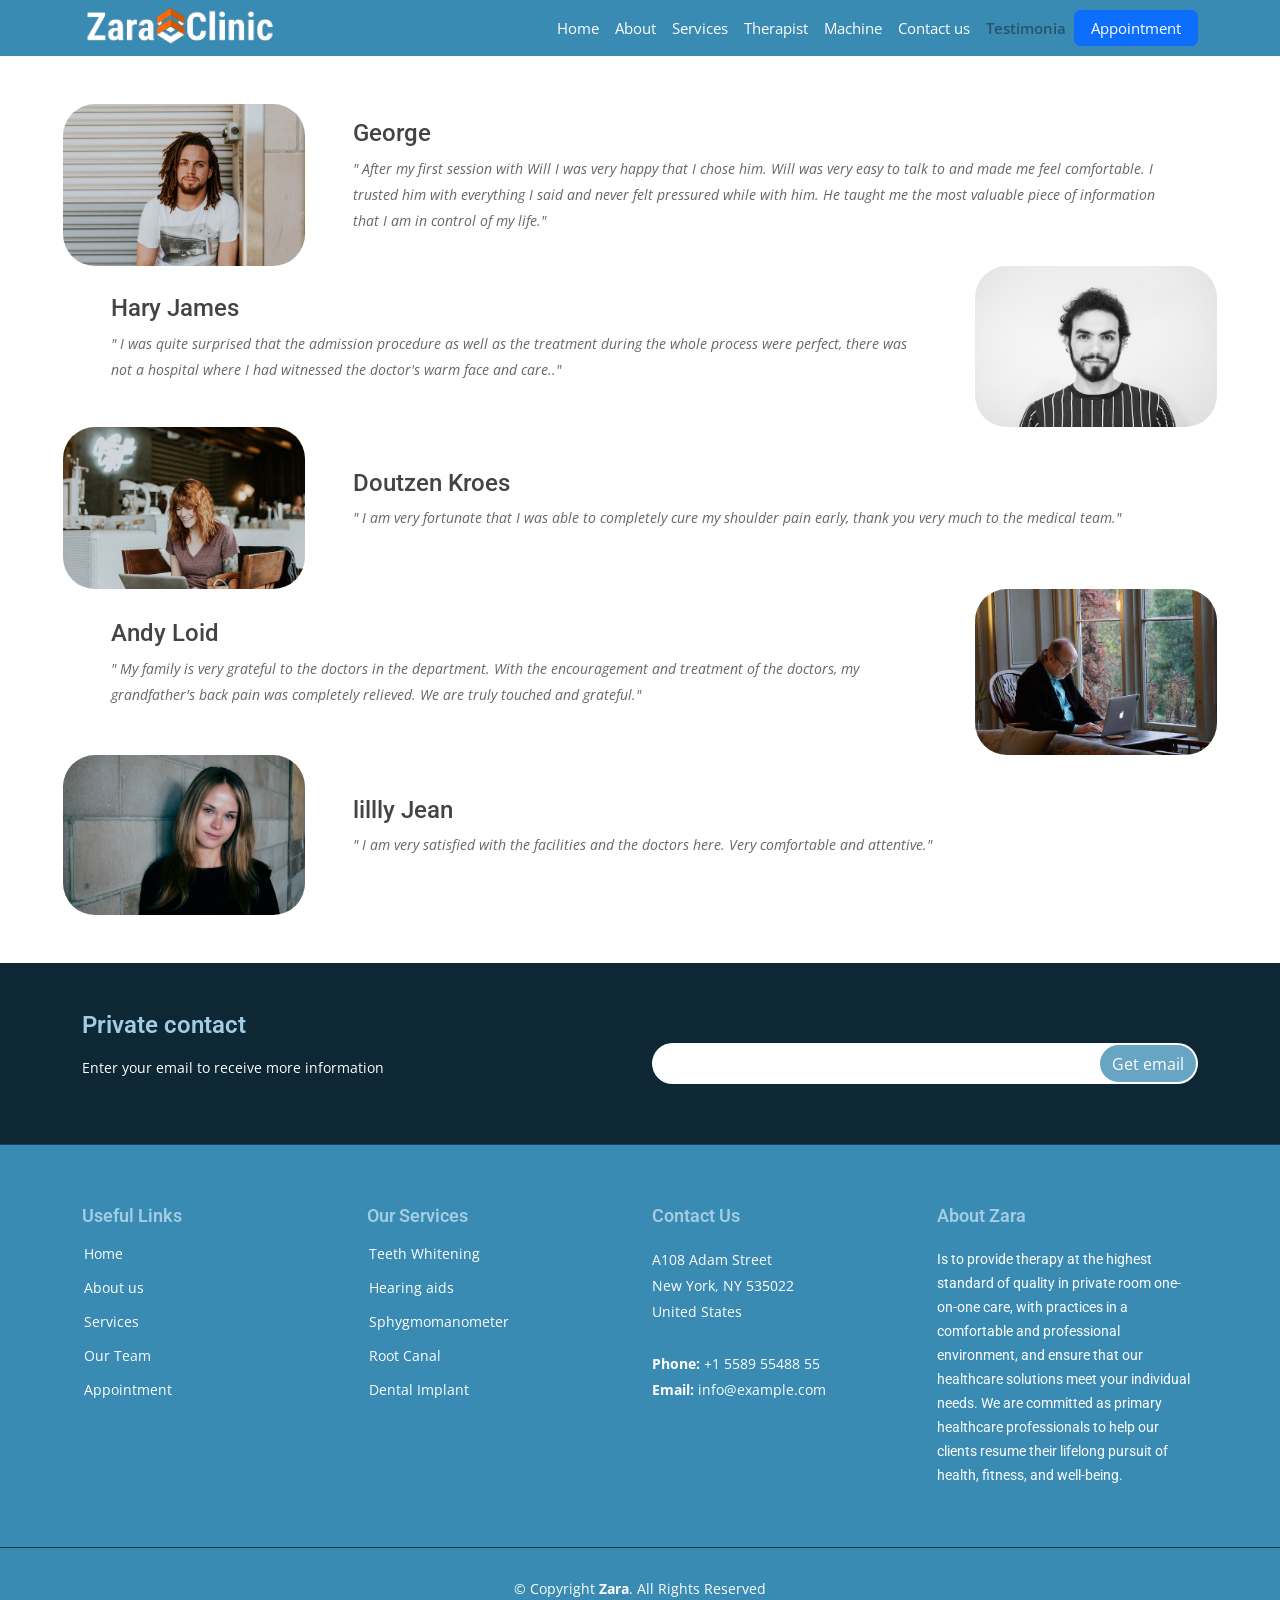
<file: testimonial.html>
<!DOCTYPE html>
<html lang="en">

<head>
    <meta charset="utf-8">
    <meta content="width=device-width, initial-scale=1.0" name="viewport">
    <meta content="" name="description">
    <meta content="" name="keywords">

    <title>Zara Therapy Clinic</title>
    <!-- Google Fonts -->
    <link
        href="https://fonts.googleapis.com/css?family=Open+Sans:300,300i,400,400i,600,600i,700,700i|Roboto:300,300i,400,400i,500,500i,700,700i&display=swap"
        rel="stylesheet">
    <!-- Bootstrap -->
    <link href="https://cdn.jsdelivr.net/npm/bootstrap@5.3.2/dist/css/bootstrap.min.css" rel="stylesheet"
        integrity="sha384-T3c6CoIi6uLrA9TneNEoa7RxnatzjcDSCmG1MXxSR1GAsXEV/Dwwykc2MPK8M2HN" crossorigin="anonymous">

    <link href="style.css" rel="stylesheet">
</head>

<body>

    <!-- Header Start     -->
    <nav class="navbar navbar-expand-lg  sticky-sm-top">
        <div class="container">
            <img src="images/logo.png" class="float-end" alt="zara">
            <button class="navbar-toggler" type="button" data-bs-toggle="collapse"
                data-bs-target="#navbarSupportedContent" aria-controls="navbarSupportedContent" aria-expanded="false"
                aria-label="Toggle navigation">
                <span class="navbar-toggler-icon"></span>
            </button>
            <div class="collapse navbar-collapse" id="navbarSupportedContent">
                <ul class="navbar-nav ms-auto mb-2 mb-lg-0">
                    <li class="nav-item">
                        <a class="nav-link " href="index.html">Home</a>
                    </li>
                    <li class="nav-item">
                        <a class="nav-link " aria-current="page" href="about.html">About</a>
                    </li>
                    <li class="nav-item">
                        <a class="nav-link" href="services.html">Services</a>
                    </li>

                    <li class="nav-item">
                        <a class="nav-link" href="therapist.html">Therapist</a>
                    </li>
                    <li class="nav-item">
                        <a class="nav-link" href="machine.html">Machine</a>
                    </li>
                    <li class="nav-item">
                        <a class="nav-link" href="contact.html">Contact us</a>
                    </li>
                    <li class="nav-item">
                        <a class="nav-link active" href="#">Testimonia</a>
                    </li>
                    </li>
                    <li class="nav-item">
                       <button class="btn btn-primary" type="submit">  <a href="appoinment.html"> Appointment </a></button>
                    </li>


                </ul>

            </div>
        </div>
    </nav>

    <!-- Header End -->


    <section id="blog" class="blog  mx-4 my-5">
        <div class="blog-author d-flex align-items-center">

            <img src="images/testiminol 1.jpg" alt="">
            <div class="px-5">
                <h4>George</h4>
                <p>
                    " After my first session with Will I was very happy that I chose him. Will was very easy to talk to
                    and made me feel comfortable. I trusted him with everything I said and never felt pressured while
                    with him. He taught me the most valuable piece of information  that I am in control of my life."
                </p>
            </div>
        </div>


        <div class="blog-author   d-flex align-items-center  d-flex flex-row-reverse  ">
            <img src="images/testiminol 2.jpg" alt="" >
            <div class="px-5 " >
                <h4>Hary James</h4>
                <p>
                    " I was quite surprised that the admission procedure as well as the treatment during the whole
                    process were
                    perfect, there was not a hospital where I had witnessed the doctor's warm face and care.."
                </p>
            </div>
        </div>

        <div class="blog-author d-flex align-items-center">
            <img src="images/testiminol 5.jpg" alt="">

            <div  class="px-5" >
                <h4>Doutzen Kroes</h4>
                <p>
                    " I am very fortunate that I was able to completely cure my shoulder pain early, thank you very much
                    to the
                    medical team."
                </p>
            </div>
        </div>

        <div class="blog-author d-flex align-items-center    d-flex flex-row-reverse">
            <img src="images/testiminol 4.jpg" alt="">
            <div class="px-5" >
                <h4>Andy Loid</h4>
                <p>
                    " My family is very grateful to the doctors in the department. With the encouragement and treatment
                    of the
                    doctors, my grandfather's back pain was completely relieved. We are truly touched and grateful."
                </p>
            </div>
        </div>

        <div class="blog-author d-flex align-items-center">
            <img src="images/testiminol 3.jpg" alt="">
            <div class="px-5" >
                <h4> lillly Jean </h4>
                <p>
                    " I am very satisfied with the facilities and the doctors here. Very comfortable and attentive."
                </p>
                
            </div>
        </div>
    </section>











        <!-- Footer Start  -->
        <footer id="footer" data-aos="fade-up" data-aos-easing="ease-in-out" data-aos-duration="500">

            <div class="footer-newsletter">
                <div class="container">
                    <div class="row">
                        <div class="col-lg-6">
                            <h4>Private contact</h4>
                            <p>Enter your email to receive more information</p>
                        </div>
                        <div class="col-lg-6">
                            <form action="" method="post">
                                <input type="email" name="email"><input type="submit" value="Get email">
                            </form>
                        </div>
                    </div>
                </div>
            </div>

            <div class="footer-top">
                <div class="container">
                    <div class="row">

                        <div class="col-lg-3 col-md-6 footer-links">
                            <h4>Useful Links</h4>
                            <ul>
                                <li><i class="bx bx-chevron-right"></i> <a href="">Home</a></li>
                                <li><i class="bx bx-chevron-right"></i> <a href="">About us</a></li>
                                <li><i class="bx bx-chevron-right"></i> <a href="">Services</a></li>
                                <li><i class="bx bx-chevron-right"></i> <a href="">Our Team</a></li>
                                <li><i class="bx bx-chevron-right"></i> <a href="">Appointment</a></li>
                            </ul>
                        </div>

                        <div class="col-lg-3 col-md-6 footer-links">
                            <h4>Our Services</h4>
                            <ul>
                                <li><i class="bx bx-chevron-right"></i> <a href="">Teeth Whitening</a></li>
                                <li><i class="bx bx-chevron-right"></i> <a href="">Hearing aids</a></li>
                                <li><i class="bx bx-chevron-right"></i> <a href="">Sphygmomanometer</a></li>
                                <li><i class="bx bx-chevron-right"></i> <a href="">Root Canal</a></li>
                                <li><i class="bx bx-chevron-right"></i> <a href="">Dental Implant</a></li>
                            </ul>
                        </div>

                        <div class="col-lg-3 col-md-6 footer-contact">
                            <h4>Contact Us</h4>
                            <p>
                                A108 Adam Street <br>
                                New York, NY 535022<br>
                                United States <br><br>
                                <strong>Phone:</strong> +1 5589 55488 55<br>
                                <strong>Email:</strong> info@example.com<br>
                            </p>

                        </div>

                        <div class="col-lg-3 col-md-6 footer-info">
                            <h3>About Zara</h3>
                            <p>Is to provide therapy at the highest standard of quality in private room one-on-one care,
                                with practices
                                in a comfortable and professional environment, and ensure that our healthcare solutions
                                meet
                                your
                                individual needs.
                                We are committed as primary healthcare professionals to help our clients resume their
                                lifelong pursuit of health, fitness, and well-being.</p>

                        </div>

                    </div>
                </div>
            </div>

            <div class="container">
                <div class="row">
                    <div class="col-lg-4">
                        <div>
                            <h4 id="count"></h4>
                        </div>
                    </div>
                    <div class="col-lg-4">
                        <div class="copyright">
                            &copy; Copyright <strong><span>Zara</span></strong>. All Rights Reserved
                        </div>
                    </div>
                </div>
            </div>
        </footer>
        <!-- End Footer -->


        <script src="https://cdn.jsdelivr.net/npm/bootstrap@5.3.2/dist/js/bootstrap.bundle.min.js"
            integrity="sha384-C6RzsynM9kWDrMNeT87bh95OGNyZPhcTNXj1NW7RuBCsyN/o0jlpcV8Qyq46cDfL"
            crossorigin="anonymous"></script>
</body>

</html>
</file>
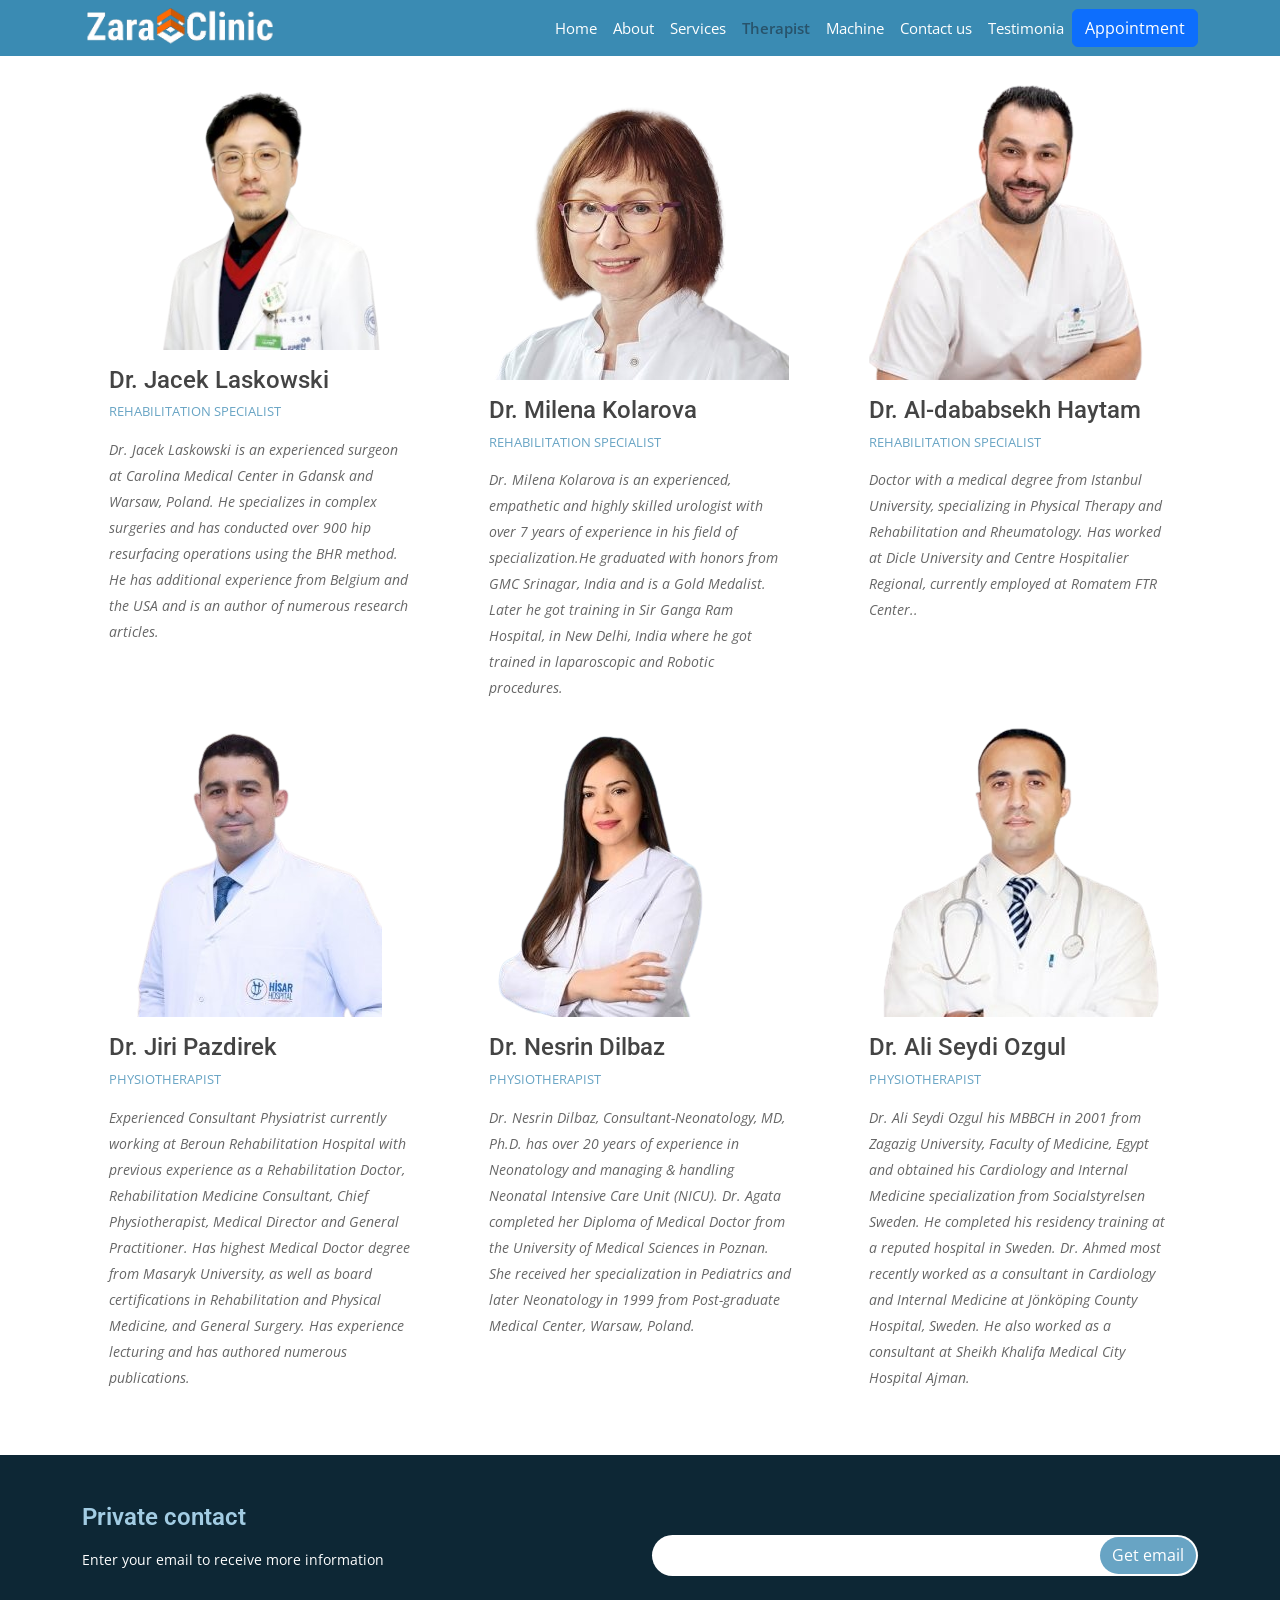
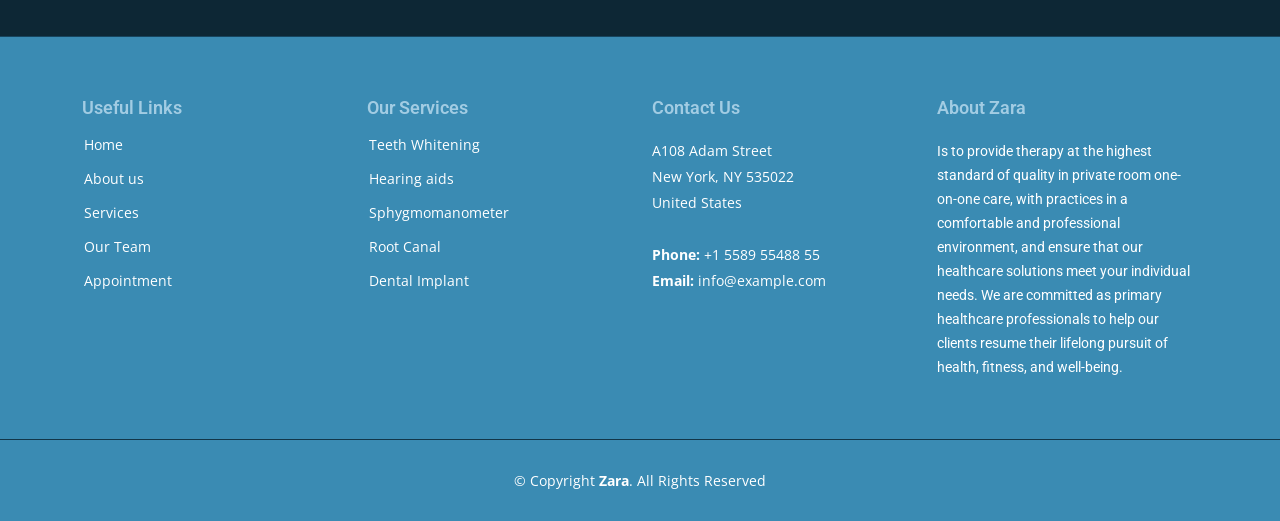
<file: therapist.html>
<!DOCTYPE html>
<html lang="en">

<head>
    <meta charset="utf-8">
    <meta content="width=device-width, initial-scale=1.0" name="viewport">
    <meta content="" name="description">
    <meta content="" name="keywords">

    <title>Zara Therapy Clinic</title>
    <!-- Google Fonts -->
    <link
        href="https://fonts.googleapis.com/css?family=Open+Sans:300,300i,400,400i,600,600i,700,700i|Roboto:300,300i,400,400i,500,500i,700,700i&display=swap"
        rel="stylesheet">
    <!-- Bootstrap -->
    <link href="https://cdn.jsdelivr.net/npm/bootstrap@5.3.2/dist/css/bootstrap.min.css" rel="stylesheet"
        integrity="sha384-T3c6CoIi6uLrA9TneNEoa7RxnatzjcDSCmG1MXxSR1GAsXEV/Dwwykc2MPK8M2HN" crossorigin="anonymous">

    <link href="style.css" rel="stylesheet">
</head>

<body>

    <!-- Header Start     -->
    <nav class="navbar navbar-expand-lg  sticky-sm-top">
        <div class="container">
            <img src="images/logo.png" class="float-end" alt="zara">
            <button class="navbar-toggler" type="button" data-bs-toggle="collapse"
                data-bs-target="#navbarSupportedContent" aria-controls="navbarSupportedContent" aria-expanded="false"
                aria-label="Toggle navigation">
                <span class="navbar-toggler-icon"></span>
            </button>
            <div class="collapse navbar-collapse" id="navbarSupportedContent">
                <ul class="navbar-nav ms-auto mb-2 mb-lg-0">
                    <li class="nav-item">
                        <a class="nav-link " href="index.html">Home</a>
                    </li>
                    <li class="nav-item">
                        <a class="nav-link " href="about.html">About</a>
                    </li>
                    <li class="nav-item">
                        <a class="nav-link" href="services.html">Services</a>
                    </li>

                    <li class="nav-item">
                        <a class="nav-link active" aria-current="page" href="#">Therapist</a>
                    </li>
                    <li class="nav-item">
                        <a class="nav-link "  href="machine.html">Machine</a>
                    </li>
                    <li class="nav-item">
                        <a class="nav-link" href="contact.html">Contact us</a>
                    </li>
                    <li class="nav-item">
                        <a class="nav-link" href="testimonial.html">Testimonia</a>
                    </li>
                    </li>
                    <li class="nav-item">
                        <a href="appoinment.html"> <button class="btn btn-primary"
                                type="submit">Appointment</button></a>
                    </li>


                </ul>

            </div>
        </div>
    </nav>

    <!-- Header End -->
    <!--Team Section -->
    <section class="team" data-aos="fade-up" data-aos-easing="ease-in-out" data-aos-duration="500">
        <div class="container  mt-4  my-5">

            <div class="row">

                <div class="col-lg-4 col-md-6 d-flex align-items-stretch  col-sm-4 align-items-center  ">
                    <div class="member">
                        <div class="member-img  ">
                            <img src="images/therapist_3.png" class="img-fluid" alt="">

                        </div>
                        <div class="member-info my-3  text-center text-lg-start">
                            <h4>Dr. Jacek Laskowski</h4>
                            <span>Rehabilitation specialist</span>

                            <p>Dr. Jacek Laskowski is an experienced surgeon at Carolina
                                Medical Center in Gdansk and Warsaw, Poland. He specializes in complex surgeries and has
                                conducted over 900 hip resurfacing operations using the BHR method. He has additional
                                experience from Belgium and the USA and is an author of numerous research articles.</p>
                        </div>
                    </div>
                </div>

                <div class="col-lg-4 col-md-6 d-flex align-items-stretch  col-sm-4 align-items-center ">
                    <div class="member">
                        <div class="member-img">
                            <img src="images/therapist_2.png" class="img-fluid" alt="">

                        </div>
                        <div class="member-info my-3 text-center text-lg-start ">
                            <h4>Dr. Milena Kolarova</h4>
                            <span>Rehabilitation specialist</span>
                            <p>Dr. Milena Kolarova is an experienced, empathetic and highly skilled urologist with over
                                7
                                years of
                                experience in his field of specialization.He graduated with honors from GMC Srinagar,
                                India and is a
                                Gold Medalist. Later he got training in Sir Ganga Ram Hospital, in New Delhi, India
                                where he got
                                trained in laparoscopic and Robotic procedures. </p>
                        </div>
                    </div>
                </div>

                <div class="col-lg-4 col-md-6 d-flex align-items-stretch  col-sm-4 align-items-center ">
                    <div class="member">
                        <div class="member-img">
                            <img src="images/therapist_1.png" class="img-fluid" alt="">

                        </div>
                        <div class="member-info my-3  text-center text-lg-start">
                            <h4>Dr. Al-dababsekh Haytam</h4>
                            <span>Rehabilitation specialist</span>
                            <p>Doctor with a medical degree from Istanbul University, specializing in Physical Therapy
                                and Rehabilitation and Rheumatology. Has worked at Dicle University and Centre
                                Hospitalier Regional, currently employed at Romatem FTR Center..</p>
                        </div>
                    </div>
                </div>

                <div class="col-lg-4 col-md-6 d-flex align-items-stretch  col-sm-4 align-items-center ">
                    <div class="member">
                        <div class="member-img">
                            <img src="images/therapist_4.png" class="img-fluid" alt="">
                            <div class="social">
                                <a href=""><i class="bi bi-twitter"></i></a>
                                <a href=""><i class="bi bi-facebook"></i></a>
                                <a href=""><i class="bi bi-instagram"></i></a>
                                <a href=""><i class="bi bi-linkedin"></i></a>
                            </div>
                        </div>
                        <div class="member-info  my-3  text-center text-lg-start">
                            <h4>Dr. Jiri Pazdirek</h4>
                            <span>Physiotherapist</span>
                            <p>Experienced Consultant Physiatrist currently working at Beroun Rehabilitation Hospital
                                with previous experience as a Rehabilitation Doctor, Rehabilitation Medicine Consultant,
                                Chief Physiotherapist, Medical Director and General Practitioner. Has highest Medical
                                Doctor degree from Masaryk University, as well as board certifications in Rehabilitation
                                and Physical Medicine, and General Surgery. Has experience lecturing and has authored
                                numerous publications.</p>
                        </div>
                    </div>
                </div>

                <div class="col-lg-4 col-md-6 d-flex align-items-stretch  col-sm-4 align-items-center ">
                    <div class="member">
                        <div class="member-img">
                            <img src="images/therapist_5.png" class="img-fluid  " alt="">
                           
                        </div>
                        <div class="member-info  my-3  text-center text-lg-start">
                            <h4>Dr. Nesrin Dilbaz</h4>
                            <span>Physiotherapist</span>
                            <p>Dr. Nesrin Dilbaz, Consultant-Neonatology, MD, Ph.D. has over 20 years of experience in
                                Neonatology
                                and managing & handling Neonatal Intensive Care Unit (NICU). Dr. Agata completed her
                                Diploma of
                                Medical Doctor from the University of Medical Sciences in Poznan. She received her
                                specialization in
                                Pediatrics and later Neonatology in 1999 from Post-graduate Medical Center, Warsaw,
                                Poland. 
                               </p>
                        </div>
                    </div>
                </div>

                <div class="col-lg-4 col-md-6 d-flex align-items-stretch  col-sm-4 align-items-center ">
                    <div class="member">
                        <div class="member-img">
                            <img src="images/therapist_6.png" class="img-fluid" alt="">
                           
                        </div>
                        <div class="member-info  my-3">
                            <h4>Dr. Ali Seydi Ozgul</h4>
                            <span>Physiotherapist</span>
                            <p>Dr. Ali Seydi Ozgul his MBBCH in 2001 from Zagazig University, Faculty of Medicine, Egypt
                                and
                                obtained his Cardiology and Internal Medicine specialization from Socialstyrelsen
                                Sweden. He completed
                                his residency training at a reputed hospital in Sweden.

                                Dr. Ahmed most recently worked as a consultant in Cardiology and Internal Medicine at
                                Jönköping County
                                Hospital, Sweden. He also worked as a consultant at Sheikh Khalifa Medical City Hospital
                                Ajman.</p>
                        </div>
                    </div>
                </div>

            </div>

        </div>
    </section><!-- End Team Section -->

    <!-- Footer Start  -->
    <footer id="footer" data-aos="fade-up" data-aos-easing="ease-in-out" data-aos-duration="500">

        <div class="footer-newsletter">
            <div class="container">
                <div class="row">
                    <div class="col-lg-6">
                        <h4>Private contact</h4>
                        <p>Enter your email to receive more information</p>
                    </div>
                    <div class="col-lg-6">
                        <form action="" method="post">
                            <input type="email" name="email"><input type="submit" value="Get email">
                        </form>
                    </div>
                </div>
            </div>
        </div>

        <div class="footer-top">
            <div class="container">
                <div class="row">

                    <div class="col-lg-3 col-md-6 footer-links">
                        <h4>Useful Links</h4>
                        <ul>
                            <li><i class="bx bx-chevron-right"></i> <a href="">Home</a></li>
                            <li><i class="bx bx-chevron-right"></i> <a href="">About us</a></li>
                            <li><i class="bx bx-chevron-right"></i> <a href="">Services</a></li>
                            <li><i class="bx bx-chevron-right"></i> <a href="">Our Team</a></li>
                            <li><i class="bx bx-chevron-right"></i> <a href="">Appointment</a></li>
                        </ul>
                    </div>

                    <div class="col-lg-3 col-md-6 footer-links">
                        <h4>Our Services</h4>
                        <ul>
                            <li><i class="bx bx-chevron-right"></i> <a href="">Teeth Whitening</a></li>
                            <li><i class="bx bx-chevron-right"></i> <a href="">Hearing aids</a></li>
                            <li><i class="bx bx-chevron-right"></i> <a href="">Sphygmomanometer</a></li>
                            <li><i class="bx bx-chevron-right"></i> <a href="">Root Canal</a></li>
                            <li><i class="bx bx-chevron-right"></i> <a href="">Dental Implant</a></li>
                        </ul>
                    </div>

                    <div class="col-lg-3 col-md-6 footer-contact">
                        <h4>Contact Us</h4>
                        <p>
                            A108 Adam Street <br>
                            New York, NY 535022<br>
                            United States <br><br>
                            <strong>Phone:</strong> +1 5589 55488 55<br>
                            <strong>Email:</strong> info@example.com<br>
                        </p>

                    </div>

                    <div class="col-lg-3 col-md-6 footer-info">
                        <h3>About Zara</h3>
                        <p>Is to provide therapy at the highest standard of quality in private room one-on-one care,
                            with practices
                            in a comfortable and professional environment, and ensure that our healthcare solutions
                            meet
                            your
                            individual needs.
                            We are committed as primary healthcare professionals to help our clients resume their
                            lifelong pursuit of health, fitness, and well-being.</p>

                    </div>

                </div>
            </div>
        </div>

        <div class="container">
            <div class="row">
                <div class="col-lg-4">
                    <div>
                        <h4 id="count"></h4>
                    </div>
                </div>
                <div class="col-lg-4">
                    <div class="copyright">
                        &copy; Copyright <strong><span>Zara</span></strong>. All Rights Reserved
                    </div>
                </div>
            </div>
        </div>
    </footer>
    <!-- End Footer -->


    <script src="https://cdn.jsdelivr.net/npm/bootstrap@5.3.2/dist/js/bootstrap.bundle.min.js"
        integrity="sha384-C6RzsynM9kWDrMNeT87bh95OGNyZPhcTNXj1NW7RuBCsyN/o0jlpcV8Qyq46cDfL"
        crossorigin="anonymous"></script>
</body>

</html>
</file>
<file: style.css>
*{
  padding: 0%;
  margin: 0%;
}

body {
  font-family: "Open Sans", sans-serif;
  color: #444;
}
a {
  color: #4fa6d5;
  text-decoration: none;
}

a:hover {
  color: #45beff;
  text-decoration: none;
}

h1,
h2,
h3,
h4,
h5,
h6,
.font-primary {
  font-family: "Roboto", sans-serif;
}

/* Header start */
.navbar{
  background: #3a8bb3;
}
.navbar img{
  height: 40px;
}
.navbar a, .navbar a:focus {
  display: flex;
  align-items: center;
  justify-content: space-between;
  /* padding: 10px 0 10px 30px; */
  font-family: "Open Sans", sans-serif;
  font-size: 15px;
  color:white;
  white-space: pre;
  transition: 0.3s;
} 
 .navbar ul {
  margin: 0;
  padding: 0;
  display: flex;
  list-style: none;
  align-items: center;
  
}
.navbar-nav .nav-link.active, .navbar-nav .nav-link.show {
  color:#28536b;
  font-weight:600;
}

.navbar a:hover{
  color: #4fa6d5;
  text-decoration: none;
}
/* Heder End */


/* Carousel Start */
:root {
  --primary: #06A3DA;
  --secondary: #d46699;
  --light: #EEF9FF;
  --dark: #091E3E;
}

h1,
h2,
.font-weight-bold {
  font-weight: 700 !important;
}


.btn-primary,
.btn-secondary {
  color: #FFFFFF;
}

.btn-primary:hover {
  background: var(--secondary);
  border-color: var(--secondary);
}

h5,
h6,
.font-weight-medium {
  font-weight: 500 !important;
}

.btn-primary,
.btn-secondary {
  color: #FFFFFF;
}


.carousel-caption {
  top: 0;
  left: 0;
  right: 0;
  bottom: 0;
  background: rgba(13,110,253,.25);
  z-index: 1;
}

@media (max-width: 576px) {
  .carousel-caption h5 {
    font-size: 13px;
    font-weight: 500 !important;
  }

  .carousel-caption h1 {
    font-size: 25px;
    font-weight: 600 !important;
  }

}

.carousel-control-prev,
.carousel-control-next {
  width: 10%;
}

.carousel-control-prev-icon,
.carousel-control-next-icon {
  width: 3rem;
  height: 3rem;
}

.btn-secondary:hover {
  background: var(--primary);
  border-color: var(--primary);
}

.twentytwenty-wrapper {
  height: 100%;
}

/* Carousel End */


 /* Our Services Start */

.services {
  padding-bottom: 20px;
  padding-top: 55px;
}

.services .icon-box {
  padding: 30px;
  position: relative;
  overflow: hidden;
  margin: 0 0 40px 0;
  background: #fff;
  box-shadow: 0 5px 26px 0 rgba(68, 88, 144, 0.14);
  transition: all 0.3s ease-in-out;
  text-align: center;
  border: 1px solid #fff;
}

.services .icon {
  margin: 0 auto 20px auto;
  padding-top: 16px;
  display: inline-block;
  text-align: center;
  border-radius: 50%;
  width: 50px;
  height: 50px;
}

.services .icon i {
  font-size: 20px;
  /* line-height: 1; */
}

.services .title {
  font-weight: 700;
  margin-bottom: 15px;
  font-size: 18px;
}

.services .title a {
  color: #111;
}

.services .description {
  font-size: 15px;
  line-height: 28px;
  margin-bottom: 0;
}

.services .icon-box-pink .icon {
  background: #fceef3;
}

.services .icon-box-pink .icon i {
  color: #ff689b;
}

.services .icon-box-pink:hover {
  border-color: #ff689b;
}

.services .icon-box-cyan .icon {
  background: #e6fdfc;
}

.services .icon-box-cyan .icon i {
  color: #3fcdc7;
}

.services .icon-box-cyan:hover {
  border-color: #3fcdc7;
}

.services .icon-box-green .icon {
  background: #eafde7;
}

.services .icon-box-green .icon i {
  color: #41cf2e;
}

.services .icon-box-green:hover {
  border-color: #41cf2e;
}

.services .icon-box-blue .icon {
  background: #e1eeff;
}

.services .icon-box-blue .icon i {
  color: #2282ff;
}

.services .icon-box-blue:hover {
  border-color: #2282ff;
}
/* Our Services End */

/* Start Map Section */

.map iframe {
  width: 100%;
  height: 380px;
}

/* End Map Section  */


/*Footer Start*/
#footer {
  background: #3a8bb3;
  padding: 0 0 30px 0;
  color: #fff;
  font-size: 14px;
}

#footer .footer-newsletter {
  padding: 50px 0;
  background: #0d2735;
}

#footer .footer-newsletter h4 {
  font-size: 24px;
  margin: 0 0 20px 0;
  padding: 0;
  line-height: 1;
  font-weight: 600;
  color: #a2cce3;
}

#footer .footer-newsletter form {
  margin-top: 30px;
  background: #fff;
  padding: 6px 10px;
  position: relative;
  border-radius: 50px;
}

#footer .footer-newsletter form input[type=email] {
  border: 0;
  padding: 4px;
  width: calc(100% - 100px);
}

#footer .footer-newsletter form input[type=submit] {
  position: absolute;
  top: 0;
  right: 0;
  bottom: 0;
  border: 0;
  background: none;
  font-size: 16px;
  padding: 0 12px;
  margin: 2px;
  background: #68A4C4;
  color: #fff;
  transition: 0.3s;
  border-radius: 50px;
}

#footer .footer-newsletter form input[type=submit]:hover {
  background: #468db3;
}

#footer .footer-top {
  background: #3a8bb3;
  border-top: 1px solid #17455e;
  border-bottom: 1px solid #123649;
  padding: 60px 0 30px 0;
}

#footer .footer-top .footer-info {
  margin-bottom: 30px;
}

#footer .footer-top .footer-info h3 {
  font-size: 18px;
  margin: 0 0 20px 0;
  padding: 2px 0 2px 0;
  line-height: 1;
  color: #a2cce3;
  font-weight: 600;
}

#footer .footer-top .footer-info p {
  font-size: 14px;
  line-height: 24px;
  margin-bottom: 0;
  font-family: "Roboto", sans-serif;
  color: #fff;
}

#footer .footer-top h4 {
  font-size: 18px;
  font-weight: 600;
  color: #a2cce3;
  position: relative;
  padding-bottom: 12px;
}

#footer .footer-top .footer-links {
  margin-bottom: 30px;
}

#footer .footer-top .footer-links ul {
  list-style: none;
  padding: 0;
  margin: 0;
}

#footer .footer-top .footer-links ul i {
  padding-right: 2px;
  color: #a2cce3;
  font-size: 18px;
  line-height: 1;
}

#footer .footer-top .footer-links ul li {
  padding: 10px 0;
  display: flex;
  align-items: center;
}

#footer .footer-top .footer-links ul li:first-child {
  padding-top: 0;
}

#footer .footer-top .footer-links ul a {
  color: #fff;
  transition: 0.3s;
  display: inline-block;
  line-height: 1;
}

#footer .footer-top .footer-links ul a:hover {
  color: #a2cce3;
}

#footer .footer-top .footer-contact {
  margin-bottom: 30px;
}

#footer .footer-top .footer-contact p {
  line-height: 26px;
}

#footer .copyright {
  text-align: center;
  padding-top: 30px;
}

#footer .credits {
  padding-top: 10px;
  text-align: center;
  font-size: 13px;
  color: #fff;
}

#footer .credits a {
  color: #a2cce3;
}
/*Footer End*/


/* testimonial  */

.blog-author img{
  width: 21%;
  border-radius: 2rem;
  /* margin: 35px 40px; */
}
.appointment-form{
  background-color: rgba(36, 159, 204, 0.7);
}


.contact .info-box {
  color: #444;
  text-align: center;
  background-color: rgba(36, 159, 204, 0.7);
  border-radius: 2rem;
  padding: 40px 0 30px 0;
  margin-bottom: 30px;
}
.contact .email-form {
  background-color: rgba(36, 159, 204, 0.7);
  border-radius: 1rem;
 
  padding: 30px;
}

.align-items-center {
 
  padding: 0 39px;
}


/* machine start */
.machine {
  margin-bottom: 20px;
  overflow: hidden;
}

 .machine .machine-img {
  position: relative;
  overflow: hidden;
  border-radius: 1rem;
}
.machine .machine-info p{
  font-style: italic;
  font-size: 14px;
  line-height: 26px;
  color: #666;
}

/* machine end */

/* therapist start */

 .member .member-info span {
  display: block;
  font-size: 13px;
  text-transform: uppercase;
  font-weight: 400;
  margin-bottom: 15px;
  color: #68A4C4;
}

.member .member-info p {
  font-style: italic;
  font-size: 14px;
  line-height: 26px;
  color: #666;
}
/* therapist end */



.blog-author p{
  font-style: italic;
  font-size: 14px;
  line-height: 26px;
  color: #666;
}
</file>
